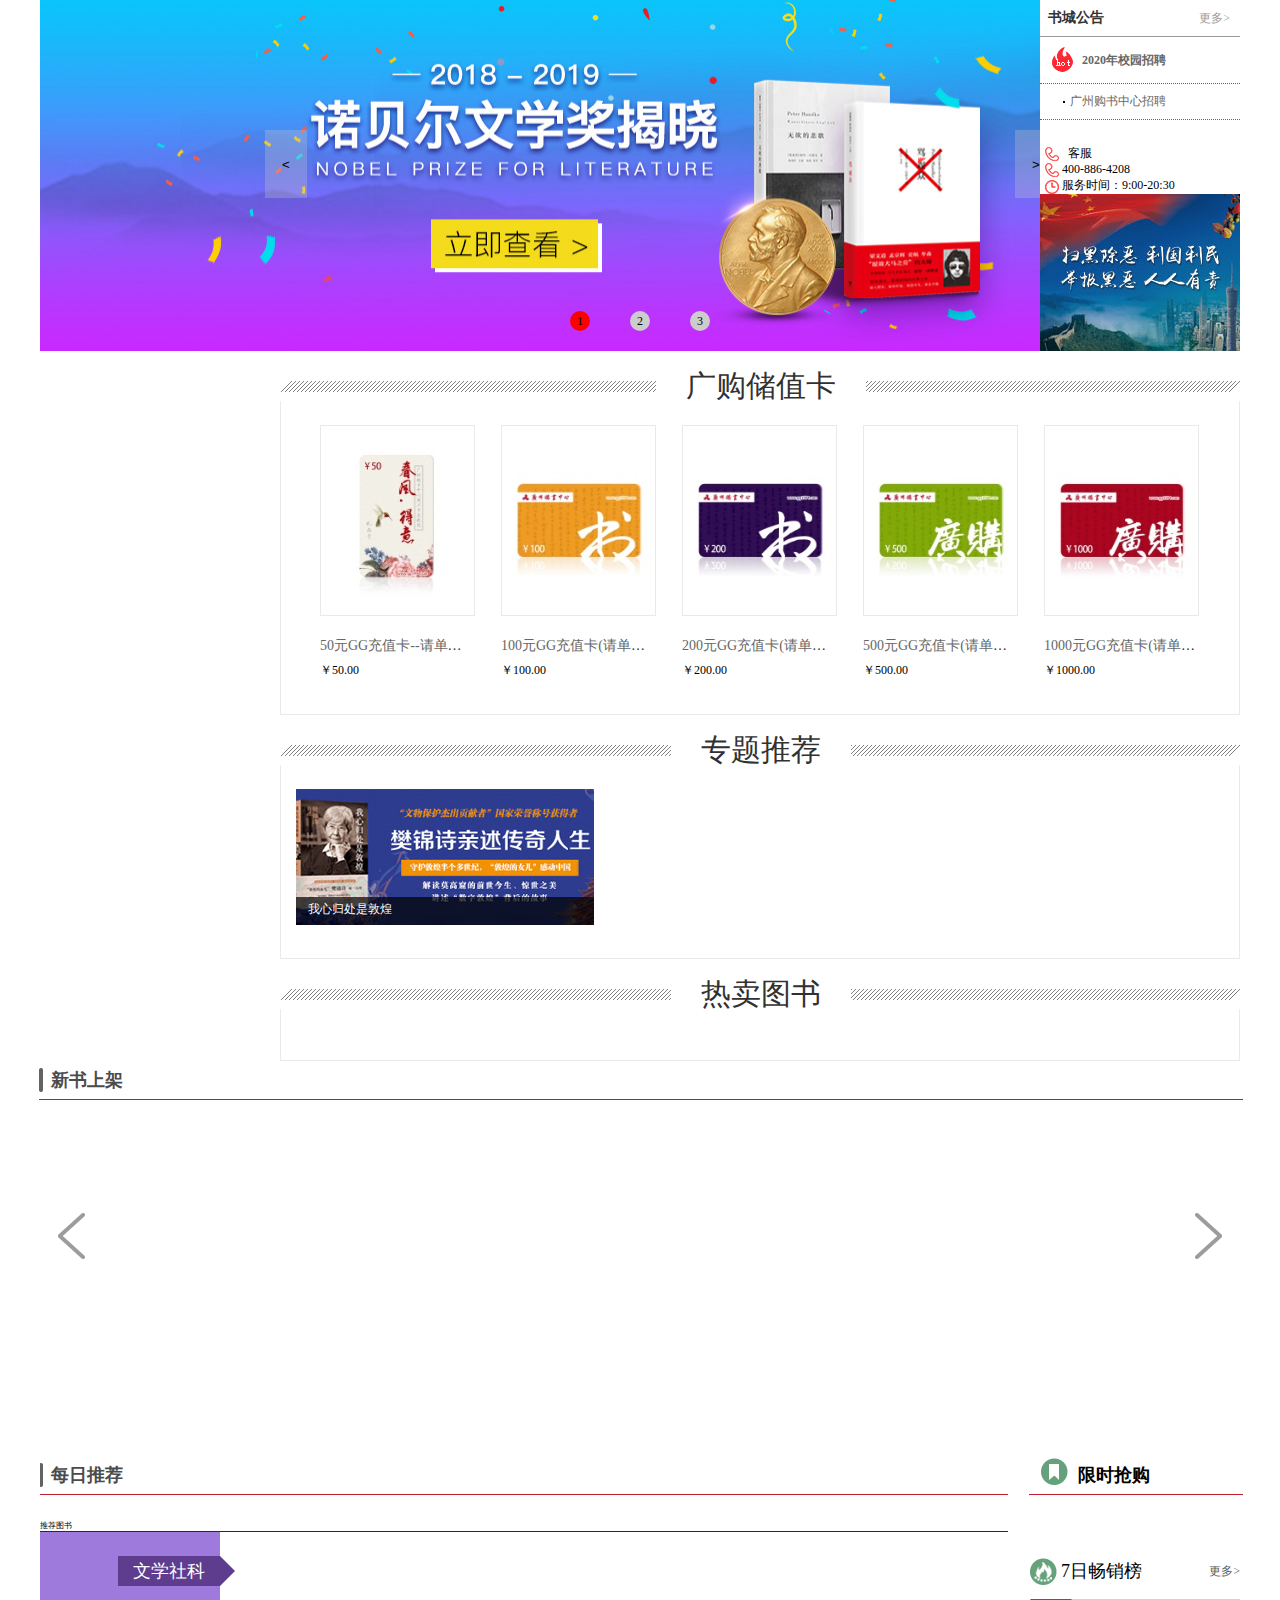
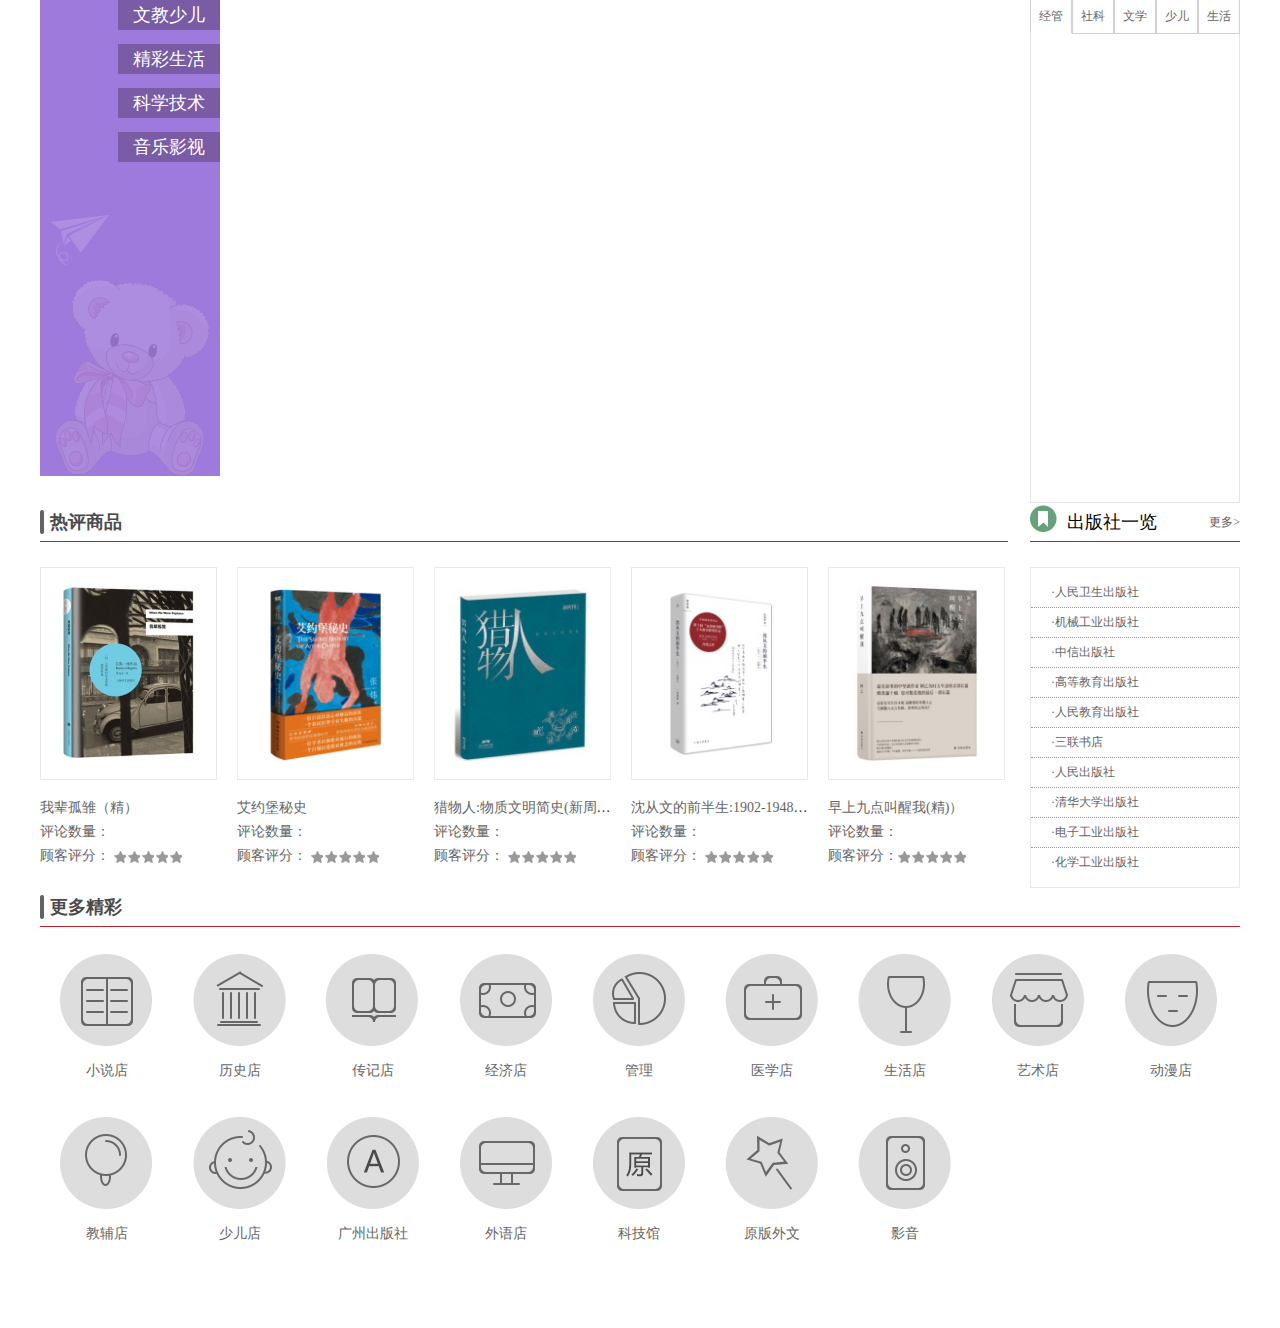
<file: lixinyu/index.html>
<!DOCTYPE html>
<html lang="en">

<head>
	<meta charset="UTF-8">
	<meta name="viewport" content="width=device-width, initial-scale=1.0">
	<meta http-equiv="X-UA-Compatible" content="ie=edge">
	<title>首页</title>
	<link rel="stylesheet" href="css/public.css">
	<link rel="stylesheet" href="css/index.css">
</head>

<body>
	<!-- 头部 -->
	<header>
	</header>
	<!-- 导航栏 -->
	<nav>
	</nav>
	<!-- 广告图 -->
	<section class="banner container">
		<div class="banner-c">
			<a href="#"><img src="images/banner1.jpg" alt=""></a>
			<a href="#"><img src="images/banner2.jpg" alt=""></a>
			<a href="#"><img src="images/banner3.jpg" alt=""></a>
		</div>
		<div class="btns">
			<input type="button" id="left" value="<">
			<input type="button" id="right" value=">">
		</div>
		<div class="activityPic">
			<div class="notice">
				<span>书城公告</span>
				<a href="#">更多&gt;</a>
			</div>
			<div class="notice-list">
				<ul>
					<li class="over"> <b></b><a href="#" title="2020年校园招聘">2020年校园招聘</a></li>
					<li class="over"> <i>.</i><a href="#" title="广州购书中心招聘">广州购书中心招聘</a></li>
				</ul>
			</div>
			<div class="customer_service">
				<a target="_blank" href="#">
					<img border="0" src="images/QQtalk1.png" alt="点击这里给我发消息" title="点击这里给我发消息">
				</a>
				&nbsp; 客服
			</div>
			<img src="images/QQtalk1.png"> 400-886-4208<br>
			<img src="images/QQtalk3.png"> 服务时间：9:00-20:30
			<img src="images/saohei.jpg">
		</div>
	</section>

	<!-- 主体部分 -->

	<main class="container">

		<!-- 广购储值卡 -->
		<section class="custom">
			<div class="title">
				<span>广购储值卡</span>
			</div>
			<div class="list">
	   			<ul>
					<li>
						<a target="_blank" href="#" title=" 50元GG充值卡--请单独下单，注意:不参与任何优惠（不能使用券，此商品为虚拟商品）">
						 	<img src="images/main1.jpg" alt=" 50元GG充值卡--请单独下单，注意:不参与任何优惠（不能使用券，此商品为虚拟商品） " title=" 50元GG充值卡--请单独下单，注意:不参与任何优惠（不能使用券，此商品为虚拟商品） ">
						</a>
						<p><a target="_blank" href="#"> 50元GG充值卡--请单独下单，注意:不参与任何优惠（不能使用券，此商品为虚拟商品）</a></p>
						<span><font>￥50.00</font></span>
					</li>
					<li>
						<a target="_blank" href="#" title=" 100元GG充值卡(请单独下单，注意:不参与任何优惠（不能使用券，实体卡不包邮）)">
						 <img src="images/main2.jpg" alt=" 100元GG充值卡(请单独下单，注意:不参与任何优惠（不能使用券，实体卡不包邮）)" title=" 100元GG充值卡(请单独下单，注意:不参与任何优惠（不能使用券，实体卡不包邮）)">
						</a>
						<p><a target="_blank" href="#"> 100元GG充值卡(请单独下单，注意:不参与任何优惠（不能使用券，实体卡不包邮）)</a></p>
						<span><font>￥100.00</font></span>
					</li>
					<li>
						<a target="_blank" href="#" title=" 200元GG充值卡(请单独下单，注意:不参与任何优惠（不能使用券，本卡为虚拟商品) ">
						 <img src="images/main3.jpg" alt=" 200元GG充值卡(请单独下单，注意:不参与任何优惠（不能使用券，本卡为虚拟商品) " title=" 200元GG充值卡(请单独下单，注意:不参与任何优惠（不能使用券，本卡为虚拟商品) ">
						</a>
						<p><a target="_blank" href="#"> 200元GG充值卡(请单独下单，注意:不参与任何优惠（不能使用券，本卡为虚拟商品) </a></p>
						<span><font>￥200.00</font></span>
					</li>
					<li>
						<a target="_blank" href="#" title=" 500元GG充值卡(请单独下单，注意:不参与任何优惠（不能使用券，本卡为虚拟商品） ">
						 	<img src="images/main4.jpg" alt=" 500元GG充值卡(请单独下单，注意:不参与任何优惠（不能使用券，本卡为虚拟商品） " title=" 500元GG充值卡(请单独下单，注意:不参与任何优惠（不能使用券，本卡为虚拟商品） ">
						</a>
						<p><a target="_blank" href="#"> 500元GG充值卡(请单独下单，注意:不参与任何优惠（不能使用券，本卡为虚拟商品） </a></p>
						<span><font>￥500.00</font></span>
					</li>
					<li>
						<a target="_blank" href="#" title=" 1000元GG充值卡(请单独下单,注意:不参与任何优惠（不能使用券，本卡为虚拟商品）)">
						 	<img src="images/main5.jpg" alt=" 1000元GG充值卡(请单独下单,注意:不参与任何优惠（不能使用券，本卡为虚拟商品）)" title=" 1000元GG充值卡(请单独下单,注意:不参与任何优惠（不能使用券，本卡为虚拟商品）)">
						</a>
						<p><a target="_blank" href="#"> 1000元GG充值卡(请单独下单,注意:不参与任何优惠（不能使用券，本卡为虚拟商品）)</a></p>
						<span><font>￥1000.00</font></span>
					</li>
	   			</ul>
			</div>	
		</section>
		<!-- 专题推荐 -->
		<section class="dishes">
			<div class="title">
				<span>专题推荐</span>
			</div>
			<div class="dishes_list">
				<ul>
					<li>
						<a href="#">
							<img src="images/main6.jpg" alt="我心归处是敦煌">
						</a>
						<i>我心归处是敦煌</i>
						<span> </span>
					</li>
				</ul>
			</div>
		</section>
		<!-- 热卖图书 -->
		<section class="hot">
			<div class="title">
				<span>热卖图书</span>
			</div>
			<div class="list">
		  		<ul>
					<!-- <li>
						<a target="_blank" href="#" title="挑战(精)">
							 <img src="images/main7.jpg" alt="挑战(精)" title="挑战(精)">
						</a>
						<p><a target="_blank" href="#">挑战(精)</a></p>
						<del>原价：￥55.00</del>
						<span><font>￥37.40</font></span>				             		
					</li>-->
					
				</ul>
			</div>	
		</section>
		<!-- 新书上架 -->
		<section class="newBook container">
			<div class="title title1">新书上架</div>
				<div class="new">
					<div class="list">
						<div class="bookList">
							<ul>
								<!-- <li>
									<a target="_blank" href="/#" title="焦虑你好:抗焦虑完全手册">
										<img src="images/main17.jpg" alt="" title="焦虑你好:抗焦虑完全手册">
									</a>
									<p><a target="_blank" href="/#">焦虑你好:抗焦虑完全手册</a></p>
									<del>原价：￥45.00</del>
									<span><font>￥34.70</font></span>				           
								</li>-->
							</ul>
						</div>
						<i class="left"></i>
						<i class="right"></i>
					</div>
				</div>
		</section>
		<!-- 每周推荐 -->
		<section class="promo container clear">
			<div class="list fl">
				<div class="title title1">每日推荐</div>
					<ul>
					<!-- <li>
						<a target="_blank" href="/#" title="焦虑你好:抗焦虑完全手册">
							<img src="images/main17.jpg" alt="" title="焦虑你好:抗焦虑完全手册">
						</a>
						<p><a target="_blank" href="/#">焦虑你好:抗焦虑完全手册</a></p>
						<del>原价：￥45.00</del>
						<span><font>￥34.70</font></span>				           
					</li>-->
					</ul>
				</div>
			</div>
			<div class="fr limit">
				<div class="title title1"><i></i>限时抢购</div>
			</div>
		</section>

		<!-- 推荐图书 -->
		<section class="column contaier clear">
			<div class="leftColumn purple fl">
				<h6>推荐图书</h6>
				<div class="sidebarNav">
					<ul>
						<li index="1" class="cur" ><a href="javascript:;">文学社科</a><b></b></li>
						<li index="2"><a href="javascript:;">文教少儿</a><b></b></li>
						<li index="3"><a href="javascript:;">精彩生活</a><b></b></li>
						<li index="4"><a href="javascript:;">科学技术</a><b></b></li>
						<li index="5"><a href="javascript:;">音乐影视</a><b></b></li>
					</ul>
				</div>
				<div class="list">
					<ul>
				 		<!-- <li>
							<a href="#" target="_blank">
								<img src="/upload/601/603/50000/6788893_30230210_pic180_8458.jpg" alt="挚野(2)(完结篇)" width="120" height="120">
							</a>
					  		<p><a href="/Product.do?id=6788893" target="_blank">挚野(2)(完结篇)</a></p>
							<del>原价:￥39.80</del>				             	
						   	<span class="priceValue">￥28.30</span>				             	
						</li> -->
					</ul>
				</div>
			</div>
			<div class="ranking fr">
					<div class="rankingNav">
						<div class="title2">
							<a class="fr" href="#">更多&gt;</a><i></i>7日畅销榜
						</div>
						<ul>
						<li class="cur"><a href="#" class="current" index="Menu31" title="经管">经管</a></li>
						<li><a href="#" index="Menu32" title="社科">社科</a></li>
						<li><a href="#" index="Menu33" title="文学">文学</a></li>
						<li><a href="#" index="Menu34" title="少儿">少儿</a></li>
						<li><a href="#" index="Menu35" title="生活">生活</a></li>
						</ul>
					</div>
					<div class="list">
						<ul>
							<!-- <li>
								<i class="top">1</i>
								<a href="#" target="_blank">见识:你最终能走多远取决于见识(精)</a>
							</li>
							<li>
								<i class="top">2</i>
								<a href="#" target="_blank">薛兆丰经济学讲义(市场版)</a>
							</li>
							   <li>
								<i class="top">3</i>
								<a href="#" target="_blank">陈志武金融通识课:金融其实很简单</a>
							</li>
							   <li>
								<i>4</i>
								<a href="#" target="_blank">活法</a>
							</li>
							<li>
								<i>5</i>
								<a href="#" target="_blank">深度管理</a>
							</li>
							   <li>
								<i>6</i>
								<a href="#" target="_blank">大破局:中国经济新机遇</a>
							</li>
							   <li>
								<i>7</i>
								<a href="#" target="_blank">合伙人制度:有效激励而不失控制权是怎样实现的(精)</a>
							</li>
							   <li>
								<i>8</i>
								<a href="#" target="_blank">高情商领导力</a>
							</li>
							   <li>
								<i>9</i>
								<a href="#" target="_blank">财务自由之路(2)--3年内让你的个人资产翻一番</a>
							</li>
							   <li>
								<i>10</i>
								<a href="#" target="_blank">粤港澳大湾区规划和全球定位</a>
							</li>
							   <li>
								<i>11</i>
								<a href="#" target="_blank">高效能人士的七个习惯(钻石版)</a>
							</li> -->
						   </ul>
					</div>
			</div>
		</section>
		<!-- 热评商品 -->
		<section class="hotEvaluation container">
			<div class="fr limit">
				<div class="title2">
					<a href="#" class="more">更多&gt;</a><i></i>出版社一览
				</div>
				<ul>
					<li>
					   <a href="#">·人民卫生出版社</a>
					</li>
					<li>
					   <a href="#">·机械工业出版社</a>
					</li>
					<li>
					   <a href="#">·中信出版社</a>
					</li>
					<li>
					   <a href="#">·高等教育出版社</a>
					</li>
					<li>
					   <a href="#">·人民教育出版社</a>
					</li>
					<li>
					   <a href="#">·三联书店</a>
					</li>
					<li>
					   <a href="#">·人民出版社</a>
					</li>
					<li>
					   <a href="#">·清华大学出版社</a>
					</li>
					<li>
					   <a href="#">·电子工业出版社</a>
					</li>
					<li style="border-bottom: 0px none;">
					   <a href="#">·化学工业出版社</a>
					</li>
				</ul>
			</div>
			<div class="list">
				<div class="title3">热评商品</div>
				<ul>
					<li>
						<a href="#" target="_blank">
							<img src="images/little.jpg" alt="我辈孤雏（精）">
						</a>
						<p>
							<a href="#" target="_blank" title="我辈孤雏（精）">我辈孤雏（精）</a>
					 	</p>
						<span>评论数量：</span>
						<span>顾客评分：
						   <i></i><i></i><i></i><i></i><i></i>
					  	</span>
					</li>
					<li>
						<a href="#" target="_blank"><img src="images/main28.png" alt="艾约堡秘史"></a>
						<p><a href="#" target="_blank" title="艾约堡秘史">艾约堡秘史</a>
					 	</p>
		 				<span>评论数量：</span>
						<span>顾客评分：
						   <i></i><i></i><i></i><i></i><i></i>
					  	</span>
					</li>
					<li>
					  	<a href="#" target="_blank"><img src="images/main27.jpg" alt="猎物人:物质文明简史(新周刊出品)"></a>
						<p>
					 		<a href="#" target="_blank" title="半小时漫画世界史">猎物人:物质文明简史(新周刊出品)</a>
					 	</p>
		 				<span>评论数量：</span>
						<span>顾客评分：
						   <i></i><i></i><i></i><i></i><i></i>
					  	</span>
					</li>
					<li>
						<a href="#" target="_blank"><img src="images/main25.jpg" alt="沈从文的前半生:1902-1948(精)"></a>
						<p>
					 		<a href="#" target="_blank" title="清单人生"> 沈从文的前半生:1902-1948(精)</a>
					 	</p>
		 				<span>评论数量：</span>
						<span>顾客评分：
						   <i></i><i></i><i></i><i></i><i></i>
					  	</span>
					</li>
					<li style="margin-right: 0px;">
					  	<a href="#" target="_blank"><img src="images/main26.jpg" alt="早上九点叫醒我(精)）"></a>
						<p><a href="#" target="_blank" title="早上九点叫醒我(精)）">早上九点叫醒我(精)）</a></p>
						 <span>评论数量：</span>
						 <span>顾客评分：<i></i><i></i><i></i><i></i><i></i></span>
					</li>
				</ul>
			</div>
			 <div class="clear"></div>
		</section>
		<!-- 更多精彩 -->
		<section class="wonderful container">
			<div class="title1">更多精彩</div>
			<ul>
				<li>
					<a href="#">
						<img class="upper" src="images/1-1.png">
						<img class="lower" src="images/1-2.png">小说店
					</a>      
				</li>
				<li>
					<a href="#">
						<img class="upper" src="images/2-1.png">
						<img class="lower" src="images/2-2.png">历史店
					</a>      
				</li>
				<li>
					<a href="#">
						<img class="upper" src="images/3-1.png">
						<img class="lower" src="images/3-2.png">
						传记店
					</a>      
				</li>
				<li>
					<a href="#">
						<img class="upper" src="images/4-1.png">
						<img class="lower" src="images/4-2.png">经济店
					</a>      
				</li>
				<li>
					<a href="#">
						<img class="upper" src="images/5-1.png">
						<img class="lower" src="images/5-2.png">
						管理
					</a>      
				</li>
				<li>
					<a href="#">
						<img class="upper" src="images/6-1.png">
						<img class="lower" src="images/6-2.png">
						医学店
					</a>      
				</li>
				<li>
					<a href="#">
						<img class="upper" src="images/7-1.png">
						<img class="lower" src="images/7-2.png">
						生活店
					</a>      
				</li>
				<li>
					<a href="#">
						<img class="upper" src="images/8-1.png">
						<img class="lower" src="images/8-2.png">
						艺术店
					</a>      
				</li>
				<li>
					<a href="#">
						<img class="upper" src="images/9-1.png">
						<img class="lower" src="images/9-2.png">
						动漫店
					</a>      
				</li>
				<li>
					<a href="#">
						<img class="upper" src="images/10-1.png">
						<img class="lower" src="images/10-2.png">
						教辅店
					</a>      
				</li>
				<li>
					<a href="#">
						<img class="upper" src="images/11-1.png">
						<img class="lower" src="images/11-2.png">
						少儿店
					</a>      
				</li>
				<li>
					<a href="#">
						<img class="upper" src="images/12-1.png">
						<img class="lower" src="images/12-2.png">
							广州出版社
					</a>      
				</li>
				<li>
					<a href="#">
						<img class="upper" src="images/13-1.png">
						<img class="lower" src="images/13-2.png">
						外语店
					</a>      
				</li>
				<li>
					<a href="#">
						<img class="upper" src="images/14-1.png">
						<img class="lower" src="images/14-2.png">
						科技馆
					</a>      
				</li>
				<li>
					<a href="#">
						<img class="upper" src="images/15-1.png">
						<img class="lower" src="images/15-2.png">
						原版外文
						</a>
				</li>
				<li>
					<a href="#">
						<img class="upper" src="images/16-1.png">
						<img class="lower" src="images/16-2.png">
						影音
					</a>      
				</li>
			</ul>
		</section>
	</main>

	<!-- 返回顶层按钮 -->
	<section id="hm_t_undefined" class="hm-t-container">
		<div class="hm-t-go-top"></div>
	</section>
	<!-- 基本介绍 -->
	<section class="synopsis">
		
	</section>
	
	<!-- 尾部 -->
	<footer id="footer">
	</footer>
</body>
<!-- <script src="public/require.js"></script> -->
<script src="public/jquery.js"></script>
<script src="public/ajax.js"></script>
<script src="public/jquery.banner.1.2.js"></script>
<script src="public/animate.js"></script>
<script src="js/index.js"></script>
<script src="js/discoloration.js"></script>
<script>
	// 引入头部
	$("header").load("http://localhost/lixinyu/data.html .top,.bottom")
	// 引入导航栏
	$("nav").load("http://localhost/lixinyu/data.html .nav")
	// 引入基本介绍
	$(".synopsis").load("http://localhost/lixinyu/data.html .product")
	// 引入尾部
	$("footer").load("http://localhost/lixinyu/data.html .myfooter")
	$.getScript("js/discoloration.js", function(){
		console.log("页面加载完成");
	})

</script>
</html>
</file>
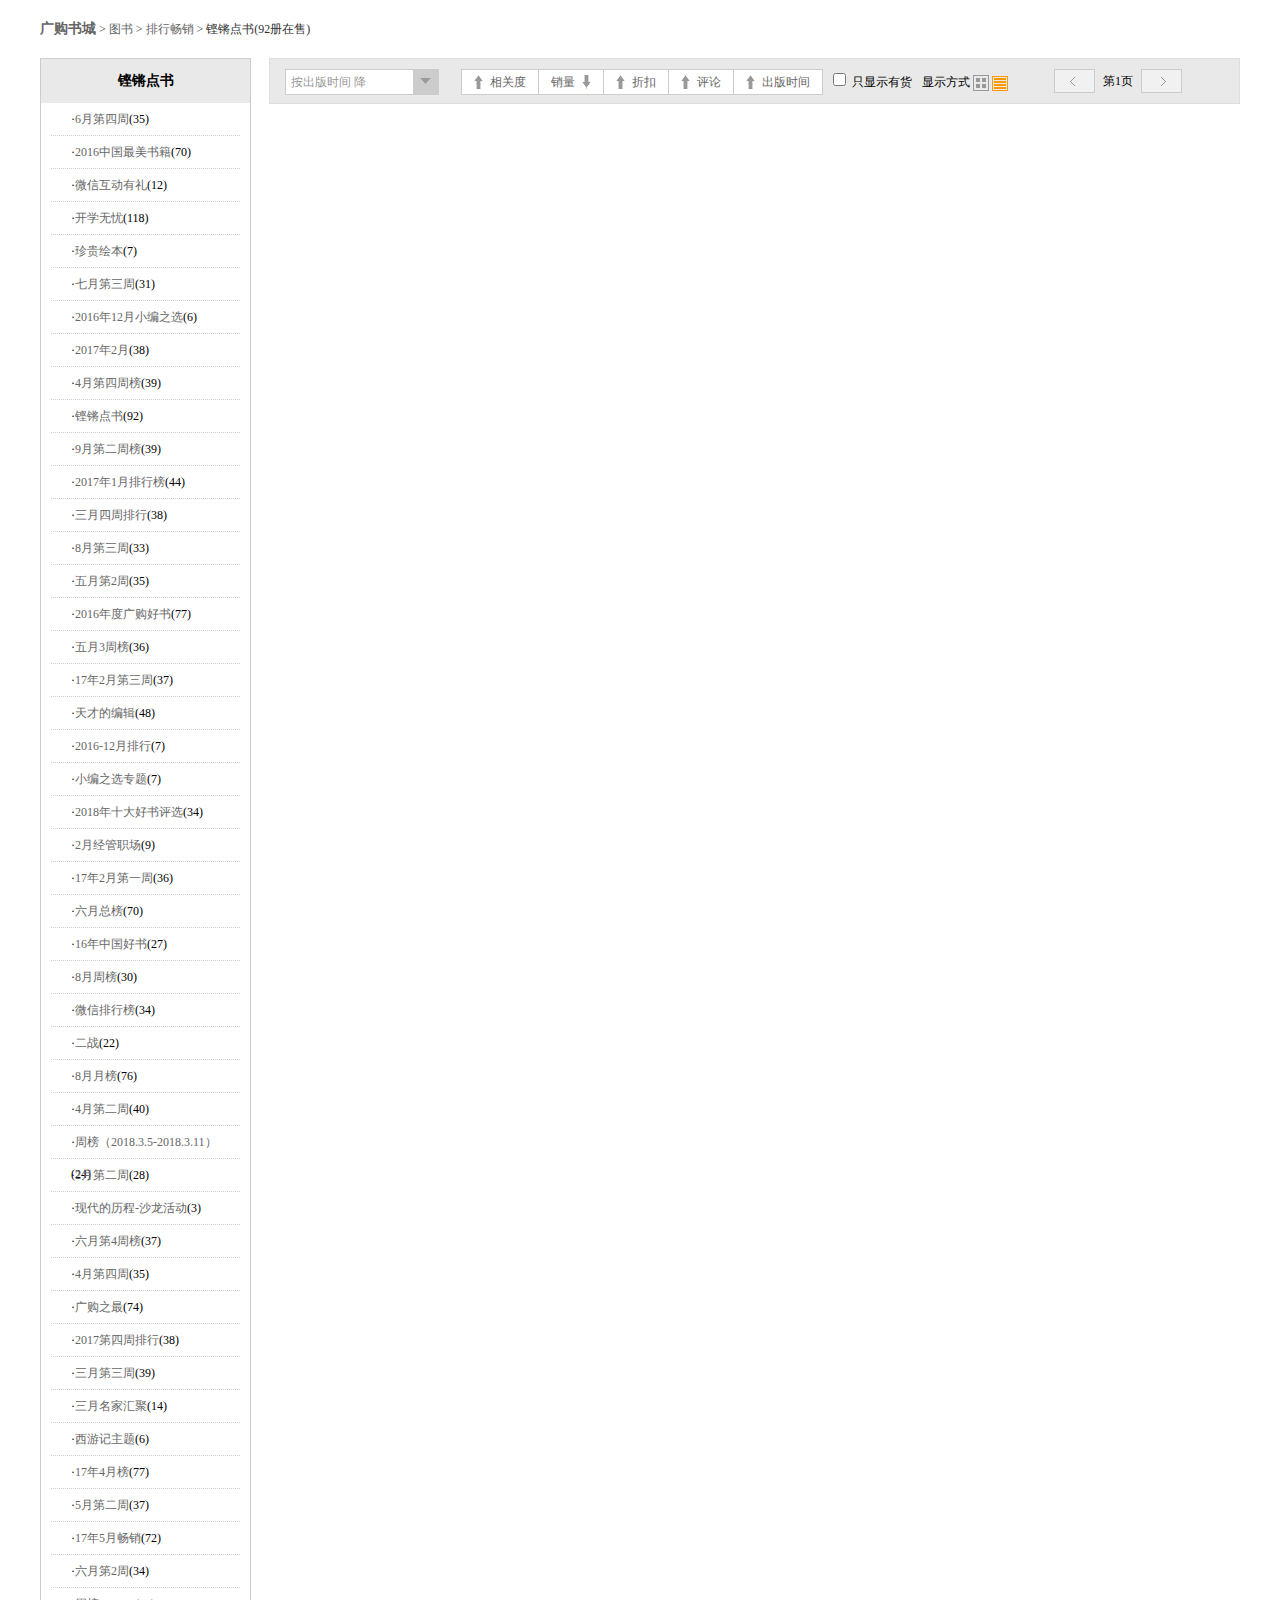
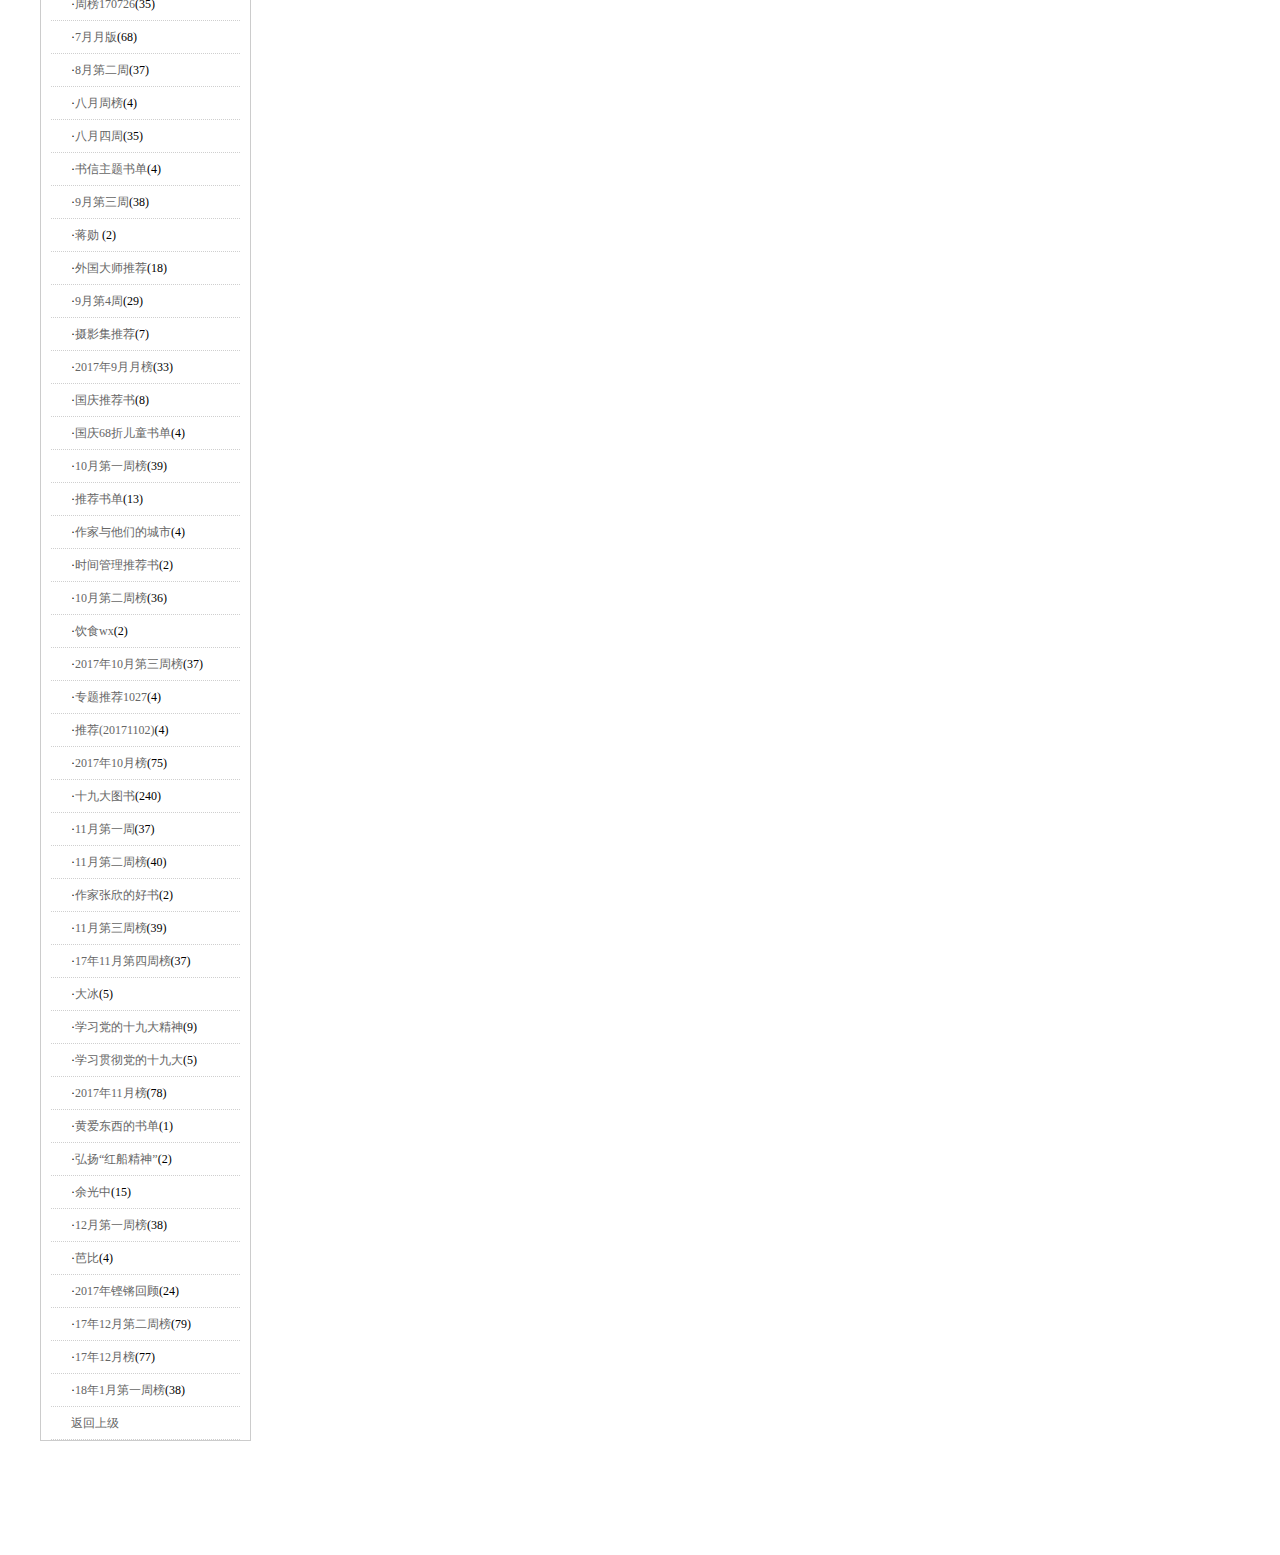
<file: lixinyu/list.html>
<!DOCTYPE html>
<html lang="en">
<head>
    <meta charset="UTF-8">
    <meta name="viewport" content="width=device-width, initial-scale=1.0">
    <meta http-equiv="X-UA-Compatible" content="ie=edge">
    <title>列表</title>
    <link rel="stylesheet" href="css/public.css">
    <link rel="stylesheet" href="css/list.css">
</head>
<body>
    <!-- 头部 -->
	<header>
		
    </header>
    <nav>
	</nav>

    <!-- 商品列表 -->
    <section class="product container">
        <div class="tt">
	        <strong><a href="/">广购书城</a></strong>
            &gt; <a href="/ProductList.do?Cid=50000">图书</a>
            &gt; <a href="/ProductList.do?Cid=4741308">排行畅销</a>
            &gt; 铿锵点书(92册在售)
        </div>
        <div class="leftNav">
	        <div class="top">
                <div class="nt">
                    <strong>铿锵点书</strong>
                </div>
                <div id="loadSort">
                    <ul class="fenlei-list">
                        <li>·<a href="#" class="">6月第四周</a><span>(35)</span></li>
                        <li>·<a href="#" class="">2016中国最美书籍</a><span>(70)</span></li>
                        <li>·<a href="#" class="">微信互动有礼</a><span>(12)</span></li>
                        <li>·<a href="#" class="">开学无忧</a><span>(118)</span></li>
                        <li>·<a href="#" class="">珍贵绘本</a><span>(7)</span></li>
                        <li>·<a href="#" class="">七月第三周</a><span>(31)</span></li>
                        <li>·<a href="#" class="">2016年12月小编之选</a><span>(6)</span></li>
                        <li>·<a href="#" class="">2017年2月</a><span>(38)</span></li>
                        <li>·<a href="#" class="">4月第四周榜</a><span>(39)</span></li>
                        <li>·<a href="#" class="cur">铿锵点书</a><span>(92)</span></li>
                        <li>·<a href="#" class="">9月第二周榜</a><span>(39)</span></li>
                        <li>·<a href="#" class="">2017年1月排行榜</a><span>(44)</span></li>
                        <li>·<a href="#" class="">三月四周排行</a><span>(38)</span></li>
                        <li>·<a href="#" class="">8月第三周</a><span>(33)</span></li>
                        <li>·<a href="#" class="">五月第2周</a><span>(35)</span></li>
                        <li>·<a href="#" class="">2016年度广购好书</a><span>(77)</span></li>
                        <li>·<a href="#" class="">五月3周榜</a><span>(36)</span></li>
                        <li>·<a href="#" class="">17年2月第三周</a><span>(37)</span></li>
                        <li>·<a href="#" class="">天才的编辑</a><span>(48)</span></li>
                        <li>·<a href="#" class="">2016-12月排行</a><span>(7)</span></li>
                        <li>·<a href="#" class="">小编之选专题</a><span>(7)</span></li>
                        <li>·<a href="#" class="">2018年十大好书评选</a><span>(34)</span></li>
                        <li>·<a hhref="#" class="">2月经管职场</a><span>(9)</span></li>
                        <li>·<a href="#" class="">17年2月第一周</a><span>(36)</span></li>
                        <li>·<a href="#" class="">六月总榜</a><span>(70)</span></li>
                        <li>·<a href="#" class="">16年中国好书</a><span>(27)</span></li>
                        <li>·<a href="#" class="">8月周榜</a><span>(30)</span></li>
                        <li>·<a href="#" class="">微信排行榜</a><span>(34)</span></li>
                        <li>·<a href="#" class="">二战</a><span>(22)</span></li>
                        <li>·<a href="#" class="">8月月榜</a><span>(76)</span></li>
                        <li>·<a href="#" class="">4月第二周</a><span>(40)</span></li>
                        <li>·<a href="#" class="">周榜（2018.3.5-2018.3.11）</a><span>(24)</span></li>
                        <li>·<a href="#" class="">2月第二周</a><span>(28)</span></li>
                        <li>·<a href="#"" class="">现代的历程-沙龙活动</a><span>(3)</span></li>
                        <li>·<a href="#" class="">六月第4周榜</a><span>(37)</span></li>
                        <li>·<a href="#" class="">4月第四周</a><span>(35)</span></li>
                        <li>·<a href="#" class="">广购之最</a><span>(74)</span></li>
                        <li>·<a href="#" class="">2017第四周排行</a><span>(38)</span></li>
                        <li>·<a href="#" class="">三月第三周</a><span>(39)</span></li>
                        <li>·<a href="#" class="">三月名家汇聚</a><span>(14)</span></li>
                        <li>·<a href="#" class="">西游记主题</a><span>(6)</span></li>
                        <li>·<a href="#" class="">17年4月榜</a><span>(77)</span></li>
                        <li>·<a href="#" class="">5月第二周</a><span>(37)</span></li>
                        <li>·<a href="#" class="">17年5月畅销</a><span>(72)</span></li>
                        <li>·<a href="#" class="">六月第2周</a><span>(34)</span></li>
                        <li>·<a href="#" class="">周榜170726</a><span>(35)</span></li>
                        <li>·<a href="#" class="">7月月版</a><span>(68)</span></li>
                        <li>·<a href="#" class="">8月第二周</a><span>(37)</span></li>
                        <li>·<a href="#" class="">八月周榜</a><span>(4)</span></li>
                        <li>·<a href="#" class="">八月四周</a><span>(35)</span></li>
                        <li>·<a href="#" class="">书信主题书单</a><span>(4)</span></li>
                        <li>·<a href="#" class="">9月第三周</a><span>(38)</span></li>
                        <li>·<a href="#" class="">蒋勋 </a><span>(2)</span></li>
                        <li>·<a href="#" class="">外国大师推荐</a><span>(18)</span></li>
                        <li>·<a href="#" class="">9月第4周</a><span>(29)</span></li>
                        <li>·<a href="#" class="">摄影集推荐</a><span>(7)</span></li>
                        <li>·<a href="#" class="">2017年9月月榜</a><span>(33)</span></li>
                        <li>·<a href="#" class="">国庆推荐书</a><span>(8)</span></li>
                        <li>·<a href="#" class="">国庆68折儿童书单</a><span>(4)</span></li>
                        <li>·<a href="#" class="">10月第一周榜</a><span>(39)</span></li>
                        <li>·<a href="#" class="">推荐书单</a><span>(13)</span></li>
                        <li>·<a href="#" class="">作家与他们的城市</a><span>(4)</span></li>
                        <li>·<a href="#" class="">时间管理推荐书</a><span>(2)</span></li>
                        <li>·<a href="#" class="">10月第二周榜</a><span>(36)</span></li>
                        <li>·<a href="#" class="">饮食wx</a><span>(2)</span></li>
                        <li>·<a href="#" class="">2017年10月第三周榜</a><span>(37)</span></li>
                        <li>·<a href="#" class="">专题推荐1027</a><span>(4)</span></li>
                        <li>·<a href="#" class="">推荐(20171102)</a><span>(4)</span></li>
                        <li>·<a href="#" class="">2017年10月榜</a><span>(75)</span></li>
                        <li>·<a href="#" class="">十九大图书</a><span>(240)</span></li>
                        <li>·<a href="#" class="">11月第一周</a><span>(37)</span></li>
                        <li>·<a href="#" class="">11月第二周榜</a><span>(40)</span></li>
                        <li>·<a href="#" class="">作家张欣的好书</a><span>(2)</span></li>
                        <li>·<a href="#" class="">11月第三周榜</a><span>(39)</span></li>
                        <li>·<a href="#" class="">17年11月第四周榜</a><span>(37)</span></li>
                        <li>·<a href="#" class="">大冰</a><span>(5)</span></li>
                        <li>·<a href="#" class="">学习党的十九大精神</a><span>(9)</span></li>
                        <li>·<a href="#" class="">学习贯彻党的十九大</a><span>(5)</span></li>
                        <li>·<a href="#" class="">2017年11月榜</a><span>(78)</span></li>
                        <li>·<a href="#" class="">黄爱东西的书单</a><span>(1)</span></li>
                        <li>·<a href="#" class="">弘扬“红船精神”</a><span>(2)</span></li>
                        <li>·<a href="#" class="">余光中</a><span>(15)</span></li>
                        <li>·<a href="#" class="">12月第一周榜</a><span>(38)</span></li>
                        <li>·<a href="#" class="">芭比</a><span>(4)</span></li>
                        <li>·<a href="#" class="">2017年铿锵回顾</a><span>(24)</span></li>
                        <li>·<a href="#" class="">17年12月第二周榜</a><span>(79)</span></li>
                        <li>·<a href="#" class="">17年12月榜</a><span>(77)</span></li>
                        <li>·<a href="#" class="">18年1月第一周榜</a><span>(38)</span></li>
                        <li class="list_lm1bott"><a href="#">返回上级</a></li>
                    </ul>
                    <div class="bot"></div>
                </div>
                <div class="bot"></div>
            </div>	
		</div>
		<div class="rightCon">
			<div class="orderBy">
				<div class="selectB">
					<input type="text" value="按出版时间 降">
					<a href="javascript:;"></a>
					<ul>
						<li id="sorting1">按相关度 </li>
						<li id="sorting2">按销售量 降</li>
						<li id="sorting3">按折扣 升</li>
						<li id="sorting4">按评论数 降</li>
						<li id="sorting5">按出版时间 降</li>
						<li id="sorting6">按出版时间 升 </li>
					</ul>
				</div>
				<ul class="fiveB">
					<li class=""><a id="sorting11" title="相关度由大到小" class="up">相关度</a></li>
					<li class=""><a id="sorting22" title="销量由高到底" class="down">销量</a></li>
					<li class=""><a id="sorting33" title="折扣由小到大" class="up">折扣</a></li>
					<li class=""><a id="sorting44" title="评论数由多到少" class="up">评论</a></li>
					<li class=" cur "><a id="sorting55" title="出版时间由近到远" class="up">出版时间</a></li>
				</ul>
				<div class="checkboxB">
					<label>
					<input type="checkbox" onclick="javaScript:setUrlPara('page','1','NeedStock',this.checked?'true':'false');">
					&nbsp;只显示有货
					</label>
				</div>
				<div class="lookWay">
						<span>显示方式</span>
						<a onclick="javaScript:setUrlPara('displayType','1');"><img src="images/list_ico.png"></a>
						<a onclick="javaScript:setUrlPara('displayType','2');"><img src="images/list2_ico_cur.png"></a>
				</div>
				<div class="pageB">
					<a onclick="javascript:void(0)" title="目前已是第一页" class="pre"></a>
					<span>第<i>1</i>页</span>
				 	<a class="nextpage" onclick="javaScript:setUrlPara('page','2');" title="下一页"></a>
				</div>	
			</div>
			<form name="plist" id="plist">
				<div id="search_list">
					<div class="proList">
							<ul class="list">
								<!-- <li class='bookli'>
									<div class="li-img fl">
										<a href="/Product.do?id=6526395" target="_blank">
											<img id="imgbox_6526395" src="/upload/pictures/uploadProductImages/20180419/pic180_9787532777242.jpg" alt="暂无图片" title="我辈孤雏（精）"/>
										</a>
									</div>
									<img class="icon1111" src="/upload/618/200-100.png" />
									<div class="li-con fl">
										<h2>
											<img class="icon1111" src="/upload/618/618.png" /> 
											<a href="/Product.do?id=6526395" title="我辈孤雏（精）" target="_blank">
												<strong> 我辈孤雏（精）</strong>
											</a>
										</h2>
										<dl>
											<dt>
												<div class="line_1">
													<div class="marketPrice" style='text-decoration:line-through;'>
														<span class="priceName">定价：</span>
														<span class="priceValue">￥46.00</span>
													</div>
													<div class="memberPrice" style='color: red;' >
														<span class="priceName">广购价：</span>
														<span class="priceValue">￥34.50</span>
													</div>
												</div>
												<div class="line_2">
													<p>顾客评分</p>
														<p class="review_d">
															<span>
																<i></i><i></i><i></i><i></i><i></i>
															</span>
														</p>
													</p>
												</div>
												<div class="line_3">
													<span>作者：
														<em ><a href="/ProductList.do?Author=[英]石黑一雄">
														[英]石黑一雄</a>
														</em>&nbsp;
														<em ><a href="/ProductList.do?Author=著;">
														著;</a>
														</em>&nbsp;
														著
													</span>
													<span>出版社：
														<em class="cut" title="上海译文">
														<a href="/ProductList.do?publish=上海译文">上海译文</a>
														</em>
													</span>
													<span>出版时间：
														<em>2018-03-01</em>
													</span>
												</div>
												<div class="line_4">在所有的诺贝尔文学奖得主中间，石黑一雄是仅有的一位与上海有着如此之深的家族与个人情感渊源的：他的祖父石黑昌明毕业于上海东亚同文书院，后来成为上海丰田纺织工厂的负责人；他的父亲石黑镇雄就出生于上海。除了《我辈孤雏》，石黑一雄担任编剧的电影《伯爵夫人》也是以上...</div>
												</dt>
												<dd>
													<a class="b_1" href="javascript:;" onclick="_gaq.push(['_trackEvent', 'click','购买键', '搜索页>放购物车']);isGoToCart(6526395)">加入购物车</a>
													<a href="javascript:;" class="b_2" onClick="addFavor(0,6526395);"> 放入收藏夹 </a>
												</dd>
											</dl>
										</div>
								</li> -->
							</ul>
					</div>
				</div>
			</form>
		</div>
    </section>

    <!-- 基本介绍 -->
	<section class="synopsis">
	</section>
	
	<!-- 尾部 -->
	<footer id="footer">
	</footer>
</body>
<script src="public/jquery.js"></script>
<script src="public/ajax.js"></script>
<script src="public/jquery.banner.1.2.js"></script>
<script src="js/list.js"></script>
<script src="js/discoloration.js"></script>
<script>
	// 引入头部
	$("header").load("http://localhost/lixinyu/data.html .top,.bottom")
	// 引入导航栏
	$("nav").load("http://localhost/lixinyu/data.html .nav")
	// 引入基本介绍
	$(".synopsis").load("http://localhost/lixinyu/data.html .product")
	// 引入尾部
	$("footer").load("http://localhost/lixinyu/data.html .myfooter")
	$.getScript("js/discoloration.js", function(){
		console.log("页面加载完成");
	})
</script>
</html>
</file>
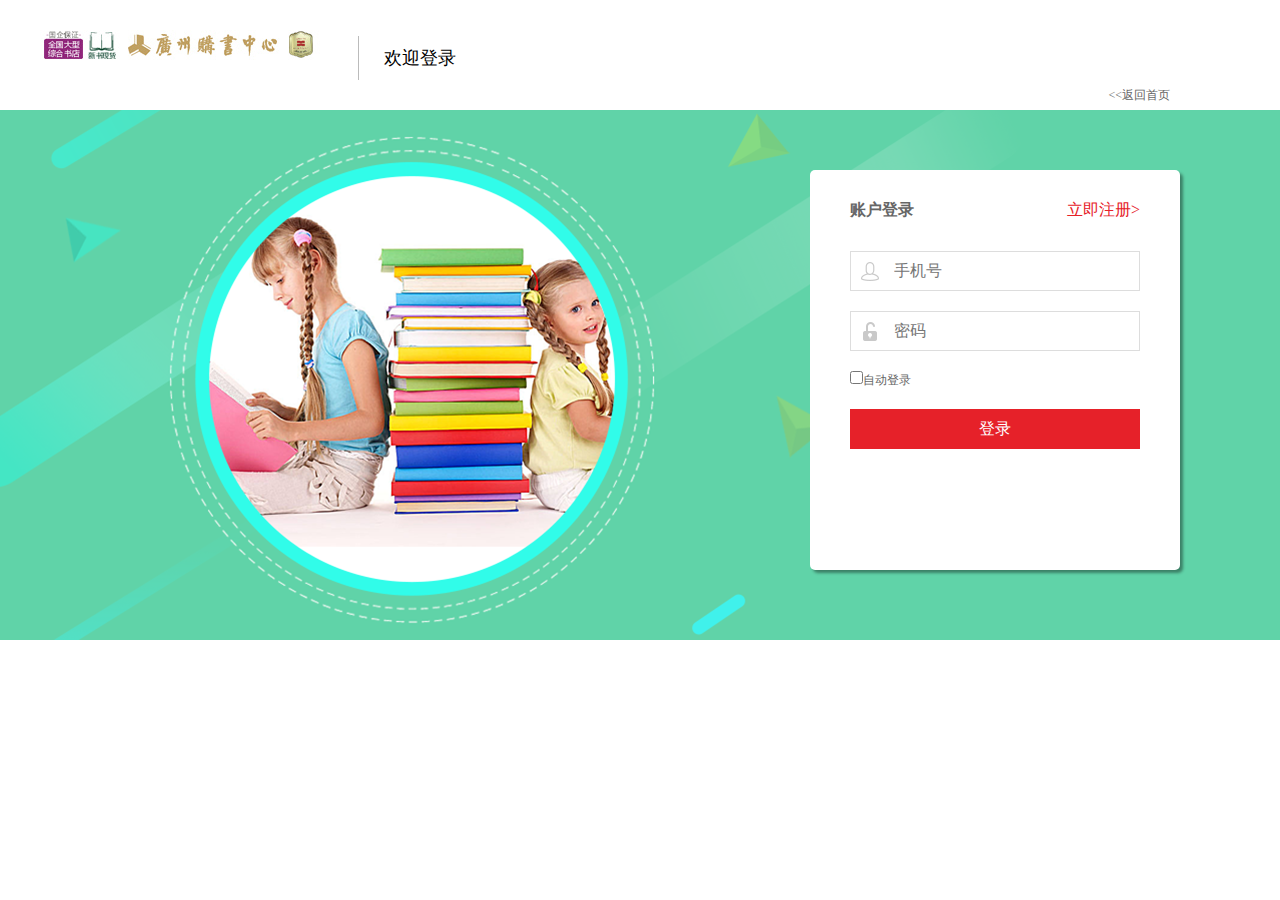
<file: lixinyu/login.html>
<!DOCTYPE html>
<html lang="en">
<head>
    <meta charset="UTF-8">
    <meta name="viewport" content="width=device-width, initial-scale=1.0">
    <meta http-equiv="X-UA-Compatible" content="ie=edge">
    <title>登录</title>
    <link rel="stylesheet" href="css/public.css">
    <link rel="stylesheet" href="css/login.css">
</head>
<body>
    <div class="login-top container">
        <a href="index.html" class="iback">&lt;&lt;返回首页</a>
        <a href="/" target="_blank">
            <img src="images/logo1.jpg" alt="广购书城">
        </a>
        <span>欢迎登录</span>
    </div>
    <div class="laybg">
        <form class="form-login">
            <h4>账户登录<a href="register.html" class="fr">立即注册></a></h4>
            <div class="item">
                <input class="account" type="text" placeholder="手机号" name="loginId" id="loginId">
            </div>
            <div class="item">
                <input class="password" type="password" placeholder="密码" name="password" id="password">
            </div>
            <div class="item">
                <label>
                    <input type="checkbox" name="auto">自动登录
                </label>
            </div>
            <div class="item">
                <input class="submit" type="button" value="登录">
            </div>
        </form>
    </div>
    <footer id="footer">
        
    </footer>
</body>
<script src="public/jquery.js"></script>
<script src="public/ajax.js"></script>
<script src="public/jquery.banner.1.2.js"></script>
<script src="public/cookie.js"></script>
<script src="js/login.js"></script>
<script>
	// 引入尾部
	$("footer").load("http://localhost/lixinyu/data.html .myfooter")
	$.getScript("js/discoloration.js", function(){
		console.log("页面加载完成");
	})
</script>
</html>
</file>
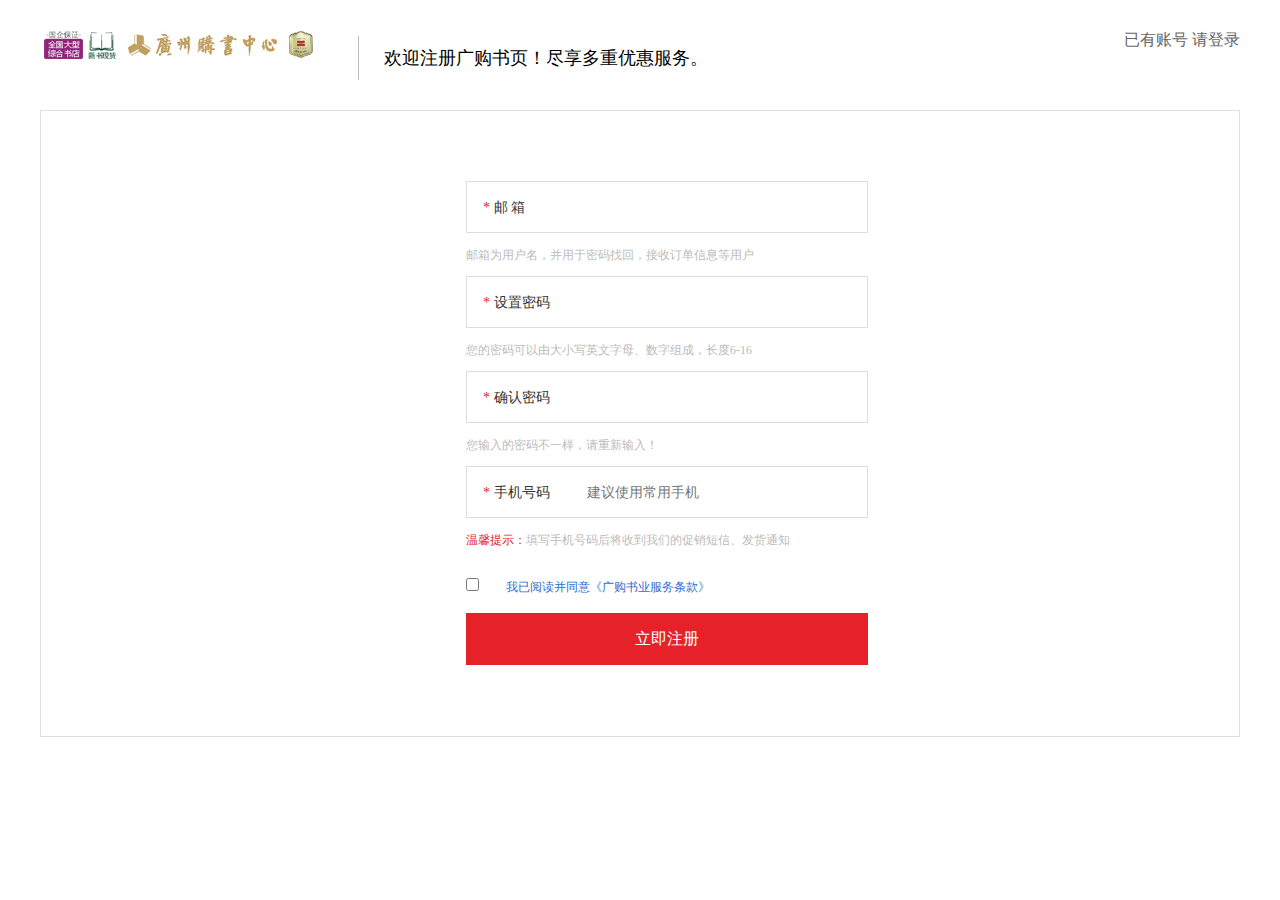
<file: lixinyu/register.html>
<!DOCTYPE html>
<html lang="en">
<head>
    <meta charset="UTF-8">
    <meta name="viewport" content="width=device-width, initial-scale=1.0">
    <meta http-equiv="X-UA-Compatible" content="ie=edge">
    <title>注册</title>
    <link rel="stylesheet" href="css/public.css">
    <link rel="stylesheet" href="css/redister.css">
</head>
<body>
    <div class="login-top container">
        <a href="/" target="_blank"><img src="images/logo1.jpg"></a>
        <span>欢迎注册广购书页！尽享多重优惠服务。</span>
        <div class="fr">已有账号&nbsp;<a href="login.html">请登录</a></div>
    </div>
    <div class="container">
        <div class="register">
            <div class="pLeft">
            
                    <div class="item">
                        <span><em>*</em>&nbsp;邮&nbsp;箱</span>
                        <input type="text" id="Email" name="Email"> 
                        <p class="emailMsg" id="emailMsg">邮箱为用户名，并用于密码找回，接收订单信息等用户</p>
                    </div>
                    <div class="item">
                        <span><em>*</em>&nbsp;设置密码</span>
                        <input type="password" name="password" id="redisterPass">
                        <p class="pwdMsg" id="pwdMsg">您的密码可以由大小写英文字母、数字组成，长度6-16</p>
                    </div>
                    <div class="item">
                        <span><em>*</em>&nbsp;确认密码</span>
                        <input type="password" name="password2" id="password2">
                        <p class="pwd1Msg" id="pwd1Msg">您输入的密码不一样，请重新输入！</p>
                   </div>
                    <div class="item">
                        <span><em>*</em>&nbsp;手机号码</span>
                        <input type="text" placeholder="建议使用常用手机" id="mobilePhone" name="mobilePhone">
                        <p><em>温馨提示：</em>填写手机号码后将收到我们的促销短信、发货通知</p>
                    </div>
                   
                    <div class="item">
                        <label>
                            <input type="checkbox" id="protocolCheckbox">&nbsp;&nbsp;
                            <a target="_blank" href="#">我已阅读并同意《广购书业服务条款》
                            </a>
                        </label>
                    </div>
                    <div class="item">
                        <input id="registerBtn" class="submit" type="button" value="立即注册">
                    </div>
               
            </div>
        </div>
    </div>
    <footer id="footer">
        
    </footer>
</body>
<script src="public/jquery.js"></script>
<script src="public/cookie.js"></script>
<script src="public/jquery.banner.1.2.js"></script>
<script src="public/ajax.js"></script>
<script src="js/register.js"></script>
<!-- <script src="js/discoloration.js"></script> -->
<script>
    // 引入尾部
	$("footer").load("http://localhost/lixinyu/data.html .myfooter")
	$.getScript("js/discoloration.js", function(){
		console.log("页面加载完成");
	})
</script>
</html>
</file>
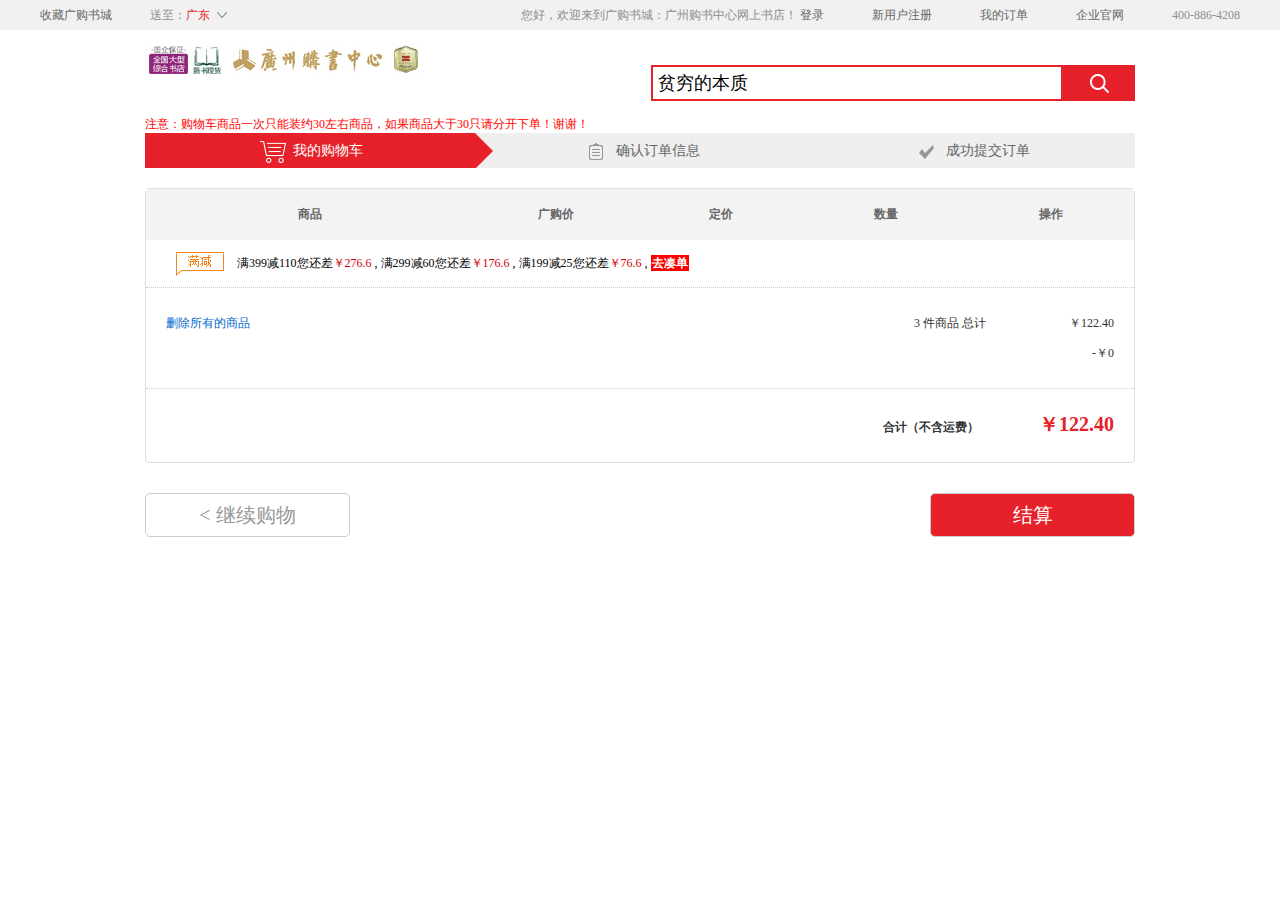
<file: lixinyu/shopping.html>
<!DOCTYPE html>
<html lang="en">
<head>
    <meta charset="UTF-8">
    <meta name="viewport" content="width=device-width, initial-scale=1.0">
    <meta http-equiv="X-UA-Compatible" content="ie=edge">
    <title>购物车</title>
    <link rel="stylesheet" href="css/public.css">
    <link rel="stylesheet" href="css/shopping.css">
</head>
<body>
     <!-- 头部 -->
	<header>
		<section class="top">
			<div class="container">
				<div class="fl">
					<a href="javascript:;">收藏广购书城</a>
					<div class="address">
						<div class="areamini">送至：<span>广东</span></div>
						<ul>
							<li>
								<a href="javascript:;">北京</a>
							</li>
							<li>
								<a href="javascript:;">上海</a>
							</li>
							<li>
								<a href="javascript:;">天津</a>
							</li>
							<li>
								<a href="javascript:;">重庆</a>
							</li>
							<li>
								<a href="javascript:;">河北</a>
							</li>
							<li>
								<a href="javascript:;">山西</a>
							</li>
							<li>
								<a href="javascript:;">河南</a>
							</li>
							<li>
								<a href="javascript:;">辽宁</a>
							</li>
							<li>
								<a href="javascript:;">吉林</a>
							</li>
							<li>
								<a href="javascript:;">黑龙江</a>
							</li>
							<li>
								<a href="javascript:;">内蒙古</a>
							</li>
							<li>
								<a href="javascript:;">江苏</a>
							</li>
							<li>
								<a href="javascript:;">山东</a>
							</li>
							<li>
								<a href="javascript:;">安徽</a>
							</li>
							<li>
								<a href="javascript:;">浙江</a>
							</li>
							<li>
								<a href="javascript:;">福建</a>
							</li>
							<li>
								<a href="javascript:;">湖北</a>
							</li>
							<li>
								<a href="javascript:;">湖南</a>
							</li>
							<li>
								<a href="javascript:;" class="selected">广东</a>
							</li>
							<li>
								<a href="javascript:;">广西</a>
							</li>
							<li>
								<a href="javascript:;">江西</a>
							</li>
							<li>
								<a href="javascript:;">四川</a>
							</li>
							<li>
								<a href="javascript:;">海南</a>
							</li>
							<li>
								<a href="javascript:;">贵州</a>
							</li>
							<li>
								<a href="javascript:;">云南</a>
							</li>
							<li>
								<a href="javascript:;">西藏</a>
							</li>
							<li>
								<a href="javascript:;">陕西</a>
							</li>
							<li>
								<a href="javascript:;">甘肃</a>
							</li>
							<li>
								<a href="javascript:;">青海</a>
							</li>
							<li>
								<a href="javascript:;">宁夏</a>
							</li>
							<li>
								<a href="javascript:;">新疆</a>
							</li>
							<li>
								<a href="javascript:;">台湾</a>
							</li>
							<li>
								<a href="javascript:;">香港</a>
							</li>
							<li>
								<a href="javascript:;">澳门</a>
							</li>
							<li>
								<a href="javascript:;">钓鱼岛</a>
							</li>
							<li>
								<a href="javascript:;">海外</a>
							</li>
						</ul>
					</div>
				</div>
				<div class="fr" id="welcomeStr">
					您好，欢迎来到广购书城：广州购书中心网上书店！
					<a href="login.html">登录</a>
					<a href="javascript:;">新用户注册</a>
					<a href="javascript:;">我的订单</a>
					<a href="javascript:;">企业官网</a>
					<span>400-886-4208</span>
				</div>
			</div>
        </section>
        <section class="bottom wrapper container">
            <div class="clear"></div>
            <h1>
                <a href="/" target="_blank"><img src="images/logo1.jpg" alt="广购书城"></a>
            </h1>
            <div class="search">
                <form id="searchform" name="searchform" method="post" action="/ProductList.do ">
                    <input id="topKeywords" type="text" value="贫穷的本质" onfocus="if (value =='贫穷的本质'){value =''};"><input type="submit" value="">
                </form>
            </div>
            <div class="clear"></div>
        </div>
    </header>
    <!-- 购物车 -->
    <section class="buyCar wrapper">
        <font color="red">注意：购物车商品一次只能装约30左右商品，如果商品大于30只请分开下单！谢谢！</font>
        <div class="path">
            <ul>
                <li class="cur">
                    <span style="background-image:url(images/carPath1.png);"></span>我的购物车<i></i>
                </li>
                <li>
                    <span style="background-image:url(images/carPath2.png);"></span>确认订单信息<i></i>
                </li>
                <li>
                    <span style="background-image:url(images/carPath3.png);"></span>成功提交订单<i></i>
                </li>
            </ul>
        </div>
        <div class="table-car">
            <table class="title">
                <tbody>
                    <tr>
                        <th class="t2">商品</th>
                        <th class="t3">广购价</th>
                        <th class="t5">定价</th>
                        <th class="t6">数量</th>
                        <th class="t7">操作</th>
                    </tr>
                </tbody>
            </table>
            <div class="full">
                    <img src="images/fullToSub.png">
                    满399减110您还差<span>￥276.6</span>        ,
                    满299减60您还差<span>￥176.6</span>        ,
                    满199减25您还差<span>￥76.6</span>        ,
                    <a href="/">去凑单</a>
            
            </div>
            <table class="list">
                <tbody>
                        <!-- <tr>
							<td class="t1">
                                <label><img src="images/main11.jpg"></label>
                            </td>
							<td class="td2">
								<p>
                                    <a href="/Product.do?id=6324319" target="_blank" title="早上九点叫醒我(精)">早上九点叫醒我(精)</a>
                                </p>
                                <div id="selectPresent" class="selectPresent"></div>
                                <p></p>
                            </td>
                            <td class="td3">￥35.50(74折)</td>
							<td class="td5">￥48.00</td>
                            <td class="td6">
								<div class="num" style="overflow: hidden;">
										<i class="add fl" alt="" onclick="decamount(17172306,0,-1,'num',1,6324319,0,35.5,35.5,204,0);"></i>
										<input type="text" id="amount17172306" value="1" onchange="updateAmount(17172306,this.value,0,-1,this.id,'num',1,6324319,0,35.5,35.5,204,0);">
										<i class="sub fr" alt="" onclick="addamount(17172306,0,-1,'num',1,6324319,0,35.5,35.5,204,0);"></i>
									</div>
							</td>
							<td class="td7">
								<a href="javascript:void(0)" onclick="showDelAllCart('del','17172306');">删除</a>
							</td>
						</tr> -->
                </tbody>
			</table>
			<div class="conclusion">
				<div class="fl">
					<a>删除所有的商品</a>
				</div>
				<span class="sum">3</span> 件商品 总计 <em>￥122.40</em><br>
				-￥0
			</div>
			<div class="conclusion all">
				合计（不含运费）<span id="totalPrice4">￥122.40</span>
			</div>
		</div>
		<form>
			<div class="submit">
				<a class="fr" type="submit" href="/Cart/OrderForm.do" value="结算"> 结算</a>
				<a href="list.html">&lt; 继续购物</a>
			</div>
		</form>
	</section>


	<!-- 尾部 -->
	<footer id="footer">
		
	</footer>
</body>
<script src="public/jquery.js"></script>
<!-- <script src="public/cookie.js"></script> -->
<script src="public/ajax.js"></script>
<script src="js/shopping.js"></script>
<script src="js/discoloration.js"></script>
<script>
	// 引入尾部
	$("footer").load("http://localhost/lixinyu/data.html .myfooter")
	$.getScript("js/discoloration.js", function(){
		console.log("页面加载完成");
	})
</script>
</html>
</file>
<file: lixinyu/css/public.css>
@charset "utf-8";
/* CSS Document */

body,ol,ul,h1,h2,h3,h4,h5,h6,p,dl,dd,fieldset,legend,input,textarea,select,form,input{margin:0;padding:0;font-weight: normal;}
body{font:12px "宋体";word-wrap:break-word;}
a,u,s,del{color:#666;text-decoration:none;}
fieldset ,a img,.bor0 {border:0;}
i,em,b{font-style:normal;font-weight:100;}
li{list-style:none;}
img{vertical-align:middle;}
table{border-collapse:collapse;}/*合并边框*/
.ind2{text-indent:2em;}
textarea{resize:none;}/* 禁止拖动 */
.container{width: 1200px;margin: 0 auto;}
.fr{float: right;}
.fl{float: left;}
a.selected{color: #ed1d1d !important;}
del {text-decoration: line-through;}

/* 溢出隐藏 */
.over{
	white-space:nowrap;/*强制不换行*/
	overflow:hidden;/*溢出隐藏*/
	text-overflow:ellipsis;/*溢出隐藏时出现时省略号*/
}

/* 垂直居中 */
.valign{text-align:center;}
.valign img{vertical-align:middle;}
.valign:after{content:"";display:inline-block;vertical-align:middle;height:100%;}


.clear:before{content:"";display:table;}/*解决向上传递问题*/
.clear:after{content:"";clear:both;display:block;}/*清除浮动*/


/* 头部 */
header {position: relative;z-index: 3;}
/* 头部上部分 */
header .top {height: 30px;line-height: 30px;background: #f1f1f1;color: #8e8e8e;}
header .top .fl a {display: inline-block;}
header .top .address {display: inline-block;padding-left: 25px;position: relative;vertical-align: top;}
header .top .address .areamini {cursor: default;position: relative;z-index: 102;padding: 0 10px;height: 30px;}
header .top .address span {color: #ed1d1d;padding-right: 17px;background: url(../images/addr-select-down.png) no-repeat right center;}
header .top .address ul {display: none;position: absolute;top: 29px;left: 0;   z-index: 3;width: 300px;background: #fff;border: 1px solid #ddd;padding: 5px 10px;}
header .top .address ul li {float: left;width: 60px;margin-bottom: 3px;}
header .top .address ul li a {padding: 0 8px;vertical-align: middle;display: inline-block;}
a.selected{color: #ed1d1d;}
header .top .fr {cursor: default;}
header .top .fr a {margin-right: 45px;}
header .top .fr span { display: inline-block;}
/* 头部下部分 */
header .bottom {padding: 15px 0 15px;}
header .bottom .swiper{margin-bottom: 15px;margin-top: 15px;}
header .bottom .swiper-container {margin: 0 auto;position: relative;overflow: hidden;width: 1200px;}
header .bottom .swiper-container .swiper-wrapper{position: relative;height: 120px;}
header .bottom .swiper-container .swiper-wrapper img {border: none;vertical-align: middle;width: 1200px;height: 106px;position: absolute;left: 1200px;top:0}
header .bottom .swiper-container .swiper-wrapper a:first-child img{left: 0px;}
header .bottom .logo{float: left;}
header .bottom .logo a{display: block;}
header .bottom .logo a:nth-child(1) img{width: 280px;height: 30px;}
header .bottom .shopping-car {font-size: 14px;margin-right: 50px;}
header .bottom .shopping-car a {display: inline-block;border: 2px solid #dcdcdc;line-height: 36px;border-left: 0;padding: 0 15px;}
header .bottom .shopping-car a.car {border-color: #ff2832;color: #fff!important;background: #ff2832 url(../images/shopping-car.png) no-repeat 9px center;padding: 0 15px 0 40px;}
header .bottom .search {margin-left: 310px;}
header .bottom .search form{margin: 0;display: inline-block;padding: 0;}
header .bottom .search input[type="text"] {width: 398px;height: 32px;line-height: 32px;border: 2px solid #e62129;font-size: 18px;padding: 0 5px;float: left;}
header .bottom .search input[type="submit"] {width: 72px;height: 36px;line-height: 32px;border: 0 none;background: #e62129 url(../images/ico-search.png) no-repeat center;cursor: pointer;display: inline-block;float: left;}
header .bottom .search form span{margin-left: 10px;font-size: 16px;border-bottom: 1px solid black;float: left;}

/* 导航部分 */
nav {background: #1f1f1f;color: #fff;font-size: 16px;line-height: 45px;}
nav .all-classify {z-index: 2;cursor: default;position: relative;width: 220px;background: #bc082b;text-align: center;float: left;}
nav .all-classify i { width: 10px;height: 6px;display: inline-block;background: url(../images/ico-triangle.png);vertical-align: middle;margin-left: 15px;}
nav .all-classify .list{z-index: 99;position: absolute;top: 45px;left: 0;background: #eaeaea;color: #4b4b4c;text-align: left;width: 220px;}
nav .all-classify .list dl{padding: 5px 20px;background: url(../images/ico-point.png) no-repeat bottom center;}
nav .all-classify .list dl dt {line-height: 26px;}
nav .all-classify .list dl.list-t{border:1px solid #6762626b;background:#9485854d;}
nav .all-classify .list dd {font-size: 13px;line-height: 23px;}
nav .all-classify .list dd a {display: inline-block;color: #4b4b4c;white-space: nowrap;}
nav .all-classify .list dl.list-t .weibo-title{text-align:center;}
nav .all-classify .list dl.list-t .weibo-title>div{text-align:center;}
nav ul{overflow: hidden;}
nav ul li {float: left;width: 108px;text-align: center;}
nav ul li.cur {background: url(../images/nav-bg.png);}
nav ul li a {color: #fff;display: block;}

/* 基本介绍 */
.synopsis{background: #464646;color: #fff;overflow: hidden;margin-top: 48px;border: 1px solid;}
.synopsis dl {width: 14%;float: left;padding: 36px 0;margin: 0 3%;}
.synopsis dl dt {font-size: 18px;margin-bottom: 26px;padding-left: 20px;}
.synopsis dl dd {font: 12px/2 "";position: relative;padding-left: 20px;}
.synopsis dl dd i {width: 4px;height: 4px;position: absolute;top: 10px;left: 8px;background: #fff;}
.synopsis dl dd a{color: #fff;}

/* 尾部 */
.myfooter {text-align: center;margin: 20px 0px;}
.myfooter .footer-t{text-align: center;margin: 15px 0 5px;}
</file>
<file: lixinyu/css/index.css>
@charset "utf-8";
body{width: 100%;}


/* 广告图部分 */
.banner{overflow: hidden;position: relative;height: 351px;width: 1200px;}
.banner .banner-c{position: relative;height: 351px;}
.banner .banner-c img{border: none;vertical-align: middle;width: 1200px;height: 351px;position: absolute;left: 1200px;top:0}
.banner .banner-c a:first-child img{left: 0;}
.banner .btns input{width:42px;height:68px;border:none;background: rgba(200,200,200,0.3);position: absolute;top:130px;}
#left{left:50%;margin-left: -375px;}
#right{left:50%;margin-left: 375px;}
.banner .activityPic{width: 200px;height: 351px;margin-left: 377px;position: absolute;top: 0;right: 0;background: #fff;}
.banner .activityPic .notice {height: 36px;line-height: 36px;padding: 0 10px 0 8px;border-bottom: 1px solid #999;}
.banner .activityPic .notice span {font-size: 14px;font-weight: bold;color: #333;}
.banner .activityPic .notice a {float: right;color: #999;line-height: 36px;}
.banner .activityPic .notice-list ul {overflow: hidden;}
.banner .activityPic .notice-list ul li {height: 35px;line-height: 35px;border-bottom: 1px dotted #666; padding: 0 24px 0 23px;position: relative;}
.banner .activityPic .notice-list ul li:first-child {padding: 0 30px 0 42px;height: 46px;line-height: 46px;}
.banner .activityPic .notice-list ul li b {display: inline-block;width: 21px;height: 25px;
background: url(../images/hot.png) no-repeat;position: absolute;top: 10px;left: 12px;}
.banner .activityPic .notice-list ul li i {display: inline-block;width: 2px;height: 2px; background: #000;margin-right: 5px;line-height: 36px;vertical-align: middle;}
.banner .activityPic .notice-list ul li a {height: 35px;line-height: 35px;color: #666;}
.banner .activityPic .notice-list ul li:first-child a {font-weight: bold;}
.banner .activityPic .customer_service {margin-top: 25px;padding-left: 5px;}
.banner .activityPic>img{padding-left: 5px;}
.banner .activityPic>img:last-child{padding: 0;}

/* 主体部分 */
main .dishes, main .custom, main .hot{position: relative;margin-left: 240px;margin-top: 20px;border: 1px solid #ebe9e9;border-top: 0;}
main p{overflow: hidden;white-space: nowrap;text-overflow: ellipsis;}
main .dishes {padding-bottom: 18px;}
main .custom {padding-bottom: 32px;}
main .hot {padding-bottom: 27px;}
main .title {width: 100%;margin-bottom: 24px;margin-left: -1px;padding: 0 2px;position: relative;font:30px/1 "";color: #323131;text-align: center;background: #fff url(../images/sidebar-line.png) left center no-repeat;}
main .title span {background-color: #fff;padding: 0 30px;font-family: "Microsoft Yahei";}
main .list {overflow: hidden;padding: 0 35px 0 39px;}
main .list ul{}
main .list ul li {float: left;margin-right: 26px;width: 155px;line-height: 24px;}
main .list ul li img {width: 153px;height: 153px;padding: 18px 0;border: 1px solid #eae9e9;margin-bottom: 18px;}
main .list ul li:last-child{margin-right: 0;}
main .list ul li p {font-size: 14px;color: #333;}
main .dishes .dishes_list{overflow: hidden;padding: 0 15px;}
main .dishes .dishes_list ul li {float: left;margin: 0 16px 15px 0;position: relative;}
main .dishes .dishes_list ul li img {width: 298px;height: 136px;}
main .dishes .dishes_list ul li i {position: absolute;bottom: 7px;left: 12px;color: #fff;    z-index: 1;}
main .dishes .dishes_list ul li span {display: inline-block;width: 298px;height: 28px;background: rgba(0,0,0,0.7);position: absolute;bottom: 0;left: 0;}
/* 热卖图书 */
main .hot .list {overflow: hidden;padding: 0 35px 0 39px;}
main .hot .list ul li {width: 150px;float: left;margin-right: 26px;line-height: 24px;}
main .hot .list ul li img {width: 153px;height: 153px;padding: 18px 0;border: 1px solid #eae9e9;
margin-bottom: 18px;}
main .hot .list ul li p {font-size: 14px;color: #333;}
main .hot .list ul li span{font-size: 16px;color: #e62129;}
main .title1 {border-bottom: 1px solid #be1f2d;background: url(../images/ico-line.png) no-repeat left center;font:700 18px/38px "";color: #4b4b4c;text-indent: 10px;font-family: "microsoft YaHei";text-align: left;}
/* 新书上架 */
main .newBook .new {padding: 0 18px 50px;}
main .newBook .new .list {position: relative;margin-top: 25px;padding: 0;height: 281px;}
main .newBook .new .list .bookList {overflow: hidden;}
main .newBook .new .list .bookList ul {width: 10000px;position: absolute;height: 281px;}
main .newBook .new .list .bookList ul li {width: 177px;padding-right: 20px;margin:0;line-height: 24px;float: left;}
main .newBook .new .list .bookList ul li img{width: 175px;height: 175px;}
main .newBook .new .list .bookList ul li p {font-size: 14px;color: #333;}
main .newBook .new .list .bookList ul li span {font-size: 16px;color: #e62129;}
main .newBook .new .list i {cursor: pointer;position: absolute;top: 88px;width: 27px;height: 46px;background-image: url(../images/ico-arrow.png);}
main .newBook .new .list i.left {left: 0px;background-position: 0;}
main .newBook .new .list i.right {right: 0px;background-position: 27px;}
/* 每周推荐 */
main .promo .limit {width: 210px;line-height: 24px;}
main .promo .limit .title {margin-bottom: 25px;;color: #000;background:none}
main .promo .limit .title i {width: 27px;height: 27px;display: inline-block;vertical-align: text-bottom;background: url(../images/ico-sidebar.png);margin-right: 10px;}
main .promo .list {width: 968px;padding: 0;}
main .promo .list ul {margin-top: 25px;overflow: hidden;}
main .promo .list ul li {width: 177px;margin-right: 20px;float: left;line-height: 24px;}
main .promo .list ul li:last-child{margin-right: 0px;}
main .promo .list ul li img {width: 175px;height: 175px;padding: 18px 0;border: 1px solid #eae9e9;margin-bottom: 16px;}
main .promo .list ul li p {font-size: 14px;color: #333;}
main .promo .list ul li del {display: block;font-size: 14px;color: #666;}
main .promo .list ul li span {font-size: 14px;color: #666;display: block;}
main .promo .list ul li font {font-size: 16px;color: #e62129;}
/* 推荐图书 */
main .column .ranking {width: 210px;padding-top: 38px;}
main .column .ranking .title2 {font-family: "microsoft YaHei";font-size: 18px;color: #000;line-height: 27px;overflow: hidden;margin-bottom: 14px;}
main .column .ranking .title2 a {font-size: 12px;color: #5a5a5a;}
main .column .ranking .title2 i {width: 27px;height: 27px;margin-right: 4px;display: inline-block;vertical-align: bottom;background: url(../images/ranking.png);}
main .column .ranking .rankingNav ul {overflow: hidden;}
main .column .ranking .rankingNav ul li {float: left;width: 40px;text-align: center;
font: 12px/33px "";border: 1px solid #d2d2d2;}
main .column .ranking .rankingNav ul li.cur {border-bottom-color: transparent;border-top-color: #e62129;}
main .column .ranking .rankingNav ul li a {color: #666;display: block;}
main .column .ranking .list {padding: 8px 12px 0;border: 1px solid #e5e5e5;border-top: 0;height: 460px;overflow: hidden;}
/* main .column .ranking .list ul{display: none;opacity: 0;} */
main .column .ranking .list ul li {padding-left: 45px;position: relative;border-bottom: 1px dashed #e6e6e6;line-height: 36px;height: 36px;}
main .column .ranking .list ul li i {width: 22px;height: 22px;user-select: none;font: 14px/22px "";color: #666;position: absolute;top: 7px;left: 5px;text-align: center;background: url(../images/rankingS.png);}
main .column .ranking .list ul li i.top {top: 4px;color: #fff;height: 28px;background: url(../images/rankingT.png);}
main .column .ranking .list ul li a {display: block;overflow: hidden;white-space: nowrap;text-overflow: ellipsis;}
main .column .leftColumn {width: 968px;overflow: hidden;}
main .column .leftColumn.purple h6 {border-bottom: 1px solid #400e84;}
main .column .leftColumn .sidebarNav {width: 180px;height: 544px;float: left;background: no-repeat bottom center;}
main .column .leftColumn.purple .sidebarNav {background-color: #9f7add;background-image: url(../images/9.png);}
main .column .leftColumn .sidebarNav ul {padding-top: 24px;float: right;}
main .column .leftColumn .sidebarNav ul li {width: 102px;height: 30px;text-align: center;line-height: 30px;font-size: 18px;margin-bottom: 14px;}
main .column .leftColumn .sidebarNav ul li.cur {position: relative;}
main .column .leftColumn .sidebarNav ul li.cur b {border: 15px solid transparent;border-right: 0;position: absolute;top: 0;right: -15px;font-size: 0;width: 0;height: 0;line-height: 0;}
main .column .leftColumn.purple .sidebarNav ul li.cur b {border-left-color: #5f3d8e;}
main .column .leftColumn.purple .sidebarNav ul li {background: #7a5ba5;}
main .column .leftColumn.purple .sidebarNav ul li.cur {background: #5f3d8e;}
main .column .leftColumn .sidebarNav ul li a {color: #fff!important;display: block;}
main .column .leftColumn .list {margin-left: 180px;width: 788px;height: 544px;overflow: hidden;padding: 0;}
main .column .leftColumn .list ul {overflow: hidden;}
main .column .leftColumn .list ul li {float: left;margin-top: 20px;margin-left: 18px;width: 155px;padding: 0 10px;height: 250px;border: 1px solid #eae9e9;margin-right: 0;}
main .column .leftColumn .list ul li p {font-size: 14px;color: #333;line-height: 24px;overflow: hidden;white-space: nowrap;text-overflow: ellipsis;-o-text-overflow: ellipsis;}
main .column .leftColumn .list ul li span {font-size: 16px;color: #e62129;line-height: 22px;}
/* 热评商品 */
main .hotEvaluation .limit {width: 210px;line-height: 24px;}
main .hotEvaluation .fr .title2 {margin-bottom: 25px;font-family: "microsoft YaHei";border-bottom: 1px solid #be1f2d;line-height: 38px;font-size: 18px;color: #000;position: relative;}
main .hotEvaluation .fr .title2 a.more {font-size: 12px;color: #5a5a5a;float: right;font-family: "ç€¹å¬©ç¶‹";}
main .hotEvaluation .fr .title2 i {width: 27px;height: 27px;display: inline-block;vertical-align: text-bottom;background: url(../images/ico-sidebar.png);margin-right: 10px;}
main .hotEvaluation .fr ul {height: 299px;padding: 10px 0;border: 1px solid #eae9e9;}
main .hotEvaluation .fr ul li {padding: 0 20px;line-height: 29px;height: 29px;border-bottom: 1px dotted #999;color: #666;overflow: hidden;white-space: nowrap;text-overflow: ellipsis;}
main .hotEvaluation .fr ul li a {color: #666;}
main .hotEvaluation .list {width: 968px;padding: 0;}
main .hotEvaluation .list .title3 {font-family: "microsoft YaHei";font-weight: bold;border-bottom: 1px solid #be1f2d;background: url(../images/ico-line.png) no-repeat left center;line-height: 38px;font-size: 18px;color: #4b4b4c;text-indent: 10px;}
main .hotEvaluation .list ul {margin-top: 25px;overflow: hidden;}
main .hotEvaluation .list ul li {width: 177px;margin-right: 20px;float: left;line-height: 24px;}
main .hotEvaluation .list ul li img {width: 175px;height: 175px;padding: 18px 0;border: 1px solid #eae9e9;margin-bottom: 16px;}
main .hotEvaluation .list ul li p {font-size: 14px;color: #333;overflow: hidden;white-space: nowrap;text-overflow: ellipsis;}
main .hotEvaluation .list ul li span {font-size: 14px;color: #666;display: block;}
main .hotEvaluation .list ul li i {margin-right: 2px;display: inline-block;vertical-align: text-bottom;width: 12px;height: 12px;background: url(../images/star2.png);}
/* 更多精彩 */
main .wonderful .title1 {margin-bottom: 25px;}
main .wonderful ul {overflow: hidden;}
main .wonderful ul li {position: relative;color: #4b4b4c;font-size: 14px;text-align: center;float: left;width: 95px;margin: 0 19px 35px;}
main .wonderful ul li a {display: block;padding-top: 110px;}
main .wonderful ul li img {position: absolute;width: 95px;height: 95px;top: 0;left: 0;}
main .wonderful ul li img.upper {width: 95px;left: 0;}
main .wonderful ul li img.lower {width: 0;left: 50%;}

/* 返回顶层 */
.hm-t-go-top {position: fixed;right: 2px;bottom: 2px;z-index: 99998;cursor: pointer;width: 40px;
height: 37px!important;text-align: center;white-space: normal;font-size: 14px;line-height: 17px;padding-top: 3px;color: #fff;background: url(../images/top.png) no-repeat -42px center #666;display: none;}
</file>
<file: lixinyu/css/list.css>
body{width: 100%;}


/* 导航部分 */
nav .all-classify .list {display: none;}

/* 商品列表 */
.product {padding-bottom: 50px;overflow: hidden;}
.product .tt {color: #333;padding: 20px 0;}
.product .tt strong {font-size: 14px;}
.product .leftNav {width: 211px;float: left;}
.product .leftNav .top {border: 1px solid #ccc;margin-bottom: 14px;}
.product .leftNav .top .nt {height: 44px;text-align: center;background-color: #e9e9e9;font-family: 'microsoft YaHei';font:14px/44px "";}
.product .leftNav .fenlei-list {margin: 0 10px;}
.product .leftNav .fenlei-list li {height: 32px;line-height: 32px;border-bottom: 1px dotted #cfcfcf;padding: 0 20px;}
.product .rightCon{width: 971px;float: left;margin-left: 18px;}
.product .rightCon .orderBy {border: 1px solid #dedede;background-color: #e9e9e9;padding-top: 10px;padding-left: 15px;height: 34px;margin-bottom: 22px}
.product .rightCon .orderBy .selectB {position: relative;float: left;width: 152px;height: 24px;background-color: #ccc;padding: 1px;margin-right: 22px;}
.product .rightCon .orderBy .selectB input {width: 122px;border: none;color: #999;background-color: #fff;font-size: 12px;height: 24px;line-height: 24px;padding-left: 5px;}
.product .rightCon .orderBy .selectB a {width: 26px;height: 24px;background: url(../images/select_ico.png) 0 0 no-repeat;position: absolute;right: 0;top: 0;}
.product .rightCon .orderBy .selectB ul {width: 126px;position: absolute;top: 25px;left: 0;background-color: #fff;border: 1px solid #ccc;display: none;
z-index: 99;}
.product .rightCon .orderBy .selectB ul li {padding-left: 4px;line-height: 26px;cursor: pointer;color: #999;}
.product .rightCon .orderBy .fiveB {border: 1px solid #ccc;border-right: none;height: 24px;float: left;}
.product .rightCon .orderBy .fiveB li {float: left;padding: 0 12px;height: 24px;line-height: 24px;background-color: #fff;border-right: 1px solid #ccc;}
.product .rightCon .orderBy .fiveB li a {background: url(../images/arrow2_ico.png) 0 0 no-repeat;}
.product .rightCon .orderBy .fiveB li .up {padding-left: 16px;}
.product .rightCon .orderBy .fiveB li .down {padding-right: 16px;background-position: right -13px;}
.product .rightCon .orderBy .checkboxB,.product .rightCon .orderBy .lookWay {height: 26px;line-height: 26px;float: left;margin-left: 10px;}
.product .rightCon .orderBy .pageB {height: 24px;line-height: 24px;margin-left: 46px;float: left;}
.product .rightCon .orderBy .pageB a {width: 41px;height: 24px;float: left;
background: url(../images/pageB.png) 0 0 no-repeat;}
.product .rightCon .orderBy .pageB span {float: left;padding: 0 8px;}
.product .rightCon .orderBy .pageB .nextpage {background-position: -41px;}
.product .rightCon form{margin: 0;}
.product .rightCon form .proList{display: block;}
.rightCon .list li {padding: 25px 0;border-bottom: 1px solid #ccc;overflow: hidden;}
.rightCon .list .li-img {height: 185px;width: 190px;border: 1px solid #ccc;position: relative;padding: 30px 20px 30px 20px;}
.rightCon .list .li-img img{width: 186px;height: 186px;}
.icon1111 {display: none;position: absolute;width: 230px;height: 246px;margin-left: -231px;}
.rightCon .list .li-con {margin-left: 26px;width: 660px;}
.rightCon .list .li-con h2 a {color: #333;font-size: 14px;line-height: 34px;}
.rightCon .li-con dt div {overflow: hidden;line-height: 20px;margin-top: 3px;}
.rightCon #search_list .li-con dt div {margin-top: 4px;}
.rightCon .li-con dt div {line-height: 20px;}
.memberPrice{color: red;}
.rightCon .li-con .line_2 p {float: left;}
.review_d {margin: 0 8px;}
.review_d span {height: 17px;line-height: 17px;}
.review_d i {margin-right: 2px;display: inline-block;vertical-align: text-bottom;width: 13px;height: 12px;background: url(../images/star2.png);}
.rightCon .li-con .line_3 span {margin-right: 24px;}
.rightCon .li-con .line_4{overflow: hidden;height: 60px;}
.rightCon #search_list .li-con dd {margin-top: 20px;}
.rightCon .li-con dd a {width: 104px;height: 34px;line-height: 34px;padding-left: 30px;
border-radius: 3px;font-size: 14px;display: inline-block;text-align: center;}
.rightCon .li-con dd .b_1 {background: #e62129 url(../images/cart_ico.png) 17px center no-repeat;color: #fff!important;border: 1px solid #e62129;}
.rightCon .li-con dd .b_2 {background: #fff url(../images/shc_ico.png) 17px center no-repeat;color: #a3a3a3;border: 1px solid #a3a3a3;}

/* 返回顶层 */
.hm-t-go-top {position: fixed;right: 2px;bottom: 2px;z-index: 99998;cursor: pointer;width: 40px;
    height: 37px!important;text-align: center;white-space: normal;font-size: 14px;line-height: 17px;padding-top: 3px;color: #fff;background: url(../images/top.png) no-repeat -42px center #666;display: none;}
/* 基本介绍 */



/* 尾部 */
</file>
<file: lixinyu/css/login.css>
.login-top {
    padding: 30px 0;
    position: relative;
    color: #666;
    font-size: 16px; }
    .login-top a.iback {
      line-height: 30px;
      position: absolute;
      bottom: 0;
      right: 70px;
      font-size: 12px;
      color: #666; }
    .login-top img {
      margin-right: 34px; }
    .login-top span {
      display: inline-block;
      vertical-align: top;
      margin-top: 6px;
      padding-left: 25px;
      font-family: "Microsoft Yahei";
      font: 18px/44px "";
      color: #000;
      border-left: 1px solid #bbb; }
  
  .laybg {
    height: 530px;
    background: url(../images/login-bg.png) center no-repeat;
    position: relative; }
    .laybg .form-login {
      width: 290px;
      height: 400px;
      margin-left: 170px;
      padding: 0 40px;
      border-radius: 5px;
      position: absolute;
      top: 60px;
      left: 50%;
      color: #666;
      box-shadow: 3px 3px 3px rgba(0, 0, 0, 0.39);
      background: #fff; }
      .laybg .form-login h4 {
        font-weight: bold;
        padding: 30px 0;
        font-size: 16px; }
        .laybg .form-login h4 a {
          color: #e62129;
          font-weight: normal; }
      .laybg .form-login .item {
        margin-bottom: 20px; }
        .laybg .form-login .item input.account {
          background: url(../images/account1.png) no-repeat 10px center; }
        .laybg .form-login .item input.password {
          background: url(../images/password1.png) no-repeat 10px center; }
        .laybg .form-login .item input.verify {
          background: url(../images/login_verify.png) no-repeat 10px center;
          width: 103px; }
        .laybg .form-login .item input.submit {
          width: 100%;
          height: 40px;
          border: none;
          font-size: 16px;
          background: #e62129;
          color: #fff; }
        .laybg .form-login .item .verifyNum {
          display: inline-block;
          width: 127px;
          height: 38px;
          position: absolute;
          left: 202px;
          border: 1px solid #ddd; }
        .laybg .form-login .item .noticeVerfy {
          margin-top: 12px; }
  
  .laybg .form-login .item input.account, input.password, input.verify {
    width: 235px;
    height: 38px;
    border: 1px solid #ddd;
    font: 16px/38px "";
    padding-left: 43px;
    padding-right: 10px; }
  
  .myfooter {
    text-align: center;
    margin: 20px 0px; }
    .myfooter .footer-t {
      text-align: center;
      margin: 15px 0 5px; }
</file>
<file: lixinyu/css/redister.css>
.login-top {padding: 30px 0;position: relative;color: #666;font-size: 16px;}
.login-top a.iback {line-height: 30px;position: absolute;bottom: 0;right: 70px;font-size: 12px;color: #666;}
.login-top img {margin-right: 34px;}
.login-top span {display: inline-block;vertical-align: top;margin-top: 6px;padding-left: 25px;font-family: "Microsoft Yahei";font: 18px/44px "";color: #000;border-left: 1px solid #bbb;}

.register {border: 1px solid #dedede;padding: 70px;}
.register .pLeft {padding-left: 355px;}
.register .pLeft .item {position: relative;line-height: 52px;}
.register .pLeft .item span {position: absolute;top: 1px;left: 17px;font-size: 14px;color: #333;}
.register em {color: #e62129;}
.register .pLeft .item input[type=text], .register .pLeft .item input[type=password] { width: 270px;height: 50px;border: 1px solid #ddd;font-size: 14px;line-height: 52px;
padding-left: 120px;padding-right: 10px;}
.register .pLeft .item p {line-height: 42px;height: 42px;color: #bcbcbc;}
.register .pLeft .item input[type=checkbox] {margin-right: 18px;}
.register .pLeft .item a {color: #2a6ed3;}
.register .pLeft .item input[type=button] {width: 402px;height: 52px;border: 0 none;font-size: 16px;background: #e62129;color: #fff;}
.myfooter {text-align: center;margin: 20px 0px;}
.myfooter .footer-t{text-align: center;margin: 15px 0 5px;}
</file>
<file: lixinyu/css/shopping.css>
body{width: 100%;}
/* 头部 */
header {position: relative;z-index: 3;}
/* 头部上部分 */
header .top {height: 30px;line-height: 30px;background: #f1f1f1;color: #8e8e8e;}
header .top .fl a {display: inline-block;}
header .top .address {display: inline-block;padding-left: 25px;position: relative;vertical-align: top;}
header .top .address .areamini {cursor: default;position: relative;z-index: 102;padding: 0 10px;height: 30px;}
header .top .address span {color: #ed1d1d;padding-right: 17px;background: url(../images/addr-select-down.png) no-repeat right center;}
header .top .address ul {display: none;position: absolute;top: 29px;left: 0;   z-index: 3;width: 300px;background: #fff;border: 1px solid #ddd;padding: 5px 10px;}
header .top .address ul li {float: left;width: 60px;margin-bottom: 3px;}
header .top .address ul li a {padding: 0 8px;vertical-align: middle;display: inline-block;}
a.selected{color: #ed1d1d;}
header .top .fr {cursor: default;}
header .top .fr a {margin-right: 45px;}
header .top .fr span { display: inline-block;}
/* 头部下部分 */
header .bottom {padding: 15px 0 15px;}
.wrapper{width: 990px;margin: 0 auto;}
header .bottom h1 {float: left;}
header .bottom .search {margin-left: 310px;text-align: right;margin-top: 20px;}
header .bottom .search form{margin: 0px;float: right;}
header .bottom .search input[type="text"] {width: 398px;height: 32px;line-height: 32px;border: 2px solid #e62129;font-size: 18px;padding: 0 5px;float: left;}
header .bottom .search input[type="submit"] {width: 72px;height: 36px;line-height: 32px;border: 0 none;background: #e62129 url(../images/ico-search.png) no-repeat center;cursor: Pointer;float: left;}

/* 商品部分 */
.buyCar a {color: #06c;}
.buyCar .table-car {border: 1px solid #ddd; border-radius: 4px;}
.buyCar .path {overflow: hidden;font-size: 14px;line-height: 35px;height: 35px;
margin-bottom: 20px;}
.buyCar .path ul li {position: relative;float: left;width: 330px;background: #efefef;text-align: center;color: #666;}
.buyCar .path ul li.cur {background: #e62129;color: #fff;}
.buyCar .path ul li span {margin-right: 5px;width: 30px;height: 25px;display: inline-block;vertical-align: middle;}
.buyCar .path ul li.cur span {background-position: -30px;}
.buyCar .path ul li i {z-index: 1;position: absolute;top: 0;left: 100%;
width: 0;height: 0;font-size: 0;border: 18px solid transparent;border-left-color: #efefef;}
.buyCar .path ul li.cur i {border-left-color: #e62129;}
.buyCar .table-car {border: 1px solid #ddd;border-radius: 4px;}
.buyCar .table-car table {width: 100%;}
.buyCar .table-car .title {line-height: 49px;background: #f3f3f3;color: #666;}
.buyCar .table-car .title tr th {width: 168px;}
.buyCar .table-car .title .t2 {width: 336px;}
.buyCar .table-car .full {line-height: 47px;padding: 0 10px;border-bottom: 1px dotted #ccc;}
.buyCar .table-car .full img {margin: 0 10px 0 20px;}
.buyCar .table-car .full span{color: #CC0000;}
.buyCar .table-car .full a {color: #fff;font-weight: bold;width: 50px;height: 25px;border: 1px solid red;background: red;}
.buyCar .table-car .list {line-height: 1.7;}
.buyCar .table-car .list td {border-bottom: 1px solid #ddd;padding: 10px 0;text-align: center;width: 168px;}
.buyCar .table-car .list .t1 label {display: block;text-align: center;}
.buyCar .table-car .list .t1 img {width: 70px;height: 70px;padding: 8px 0;}
.buyCar .table-car .list .td2 .selectPresent{width: 60px;float: right;
margin-top: 0px;}
.buyCar .table-car .list .number {border: 1px solid #cacbcb;width: 81px;
height: 19px;margin: 0 auto;overflow: hidden;}

.buyCar .table-car .conclusion {color: #333;text-align: right;padding: 20px;border-bottom: 1px dotted #ccc;line-height: 30px;}
.buyCar .table-car .conclusion em {margin-left: 80px;}
.buyCar .table-car .all {border-bottom: 0 none;font-weight: bold;}
.buyCar .table-car .all span {font-family: "microsoft YaHei";font-size: 20px;color: #e62129;margin-left: 60px;}
.buyCar .submit {font-family: "microsoft YaHei";font-size: 20px;padding: 30px 0;}
.buyCar .submit a {border-radius: 5px;display: inline-block;color: #999;vertical-align: middle;width: 203px;height: 42px;line-height: 42px;text-align: center;border: 1px solid #ccc;}
.buyCar .submit .fr {background: #e62129;color: #ffffff;font-family: '微软雅黑';font-size: 20px;}

/* 尾部 */
.myfooter {text-align: center;margin: 20px 0px;}
.myfooter .footer-t{text-align: center;margin: 15px 0 5px;}
</file>
